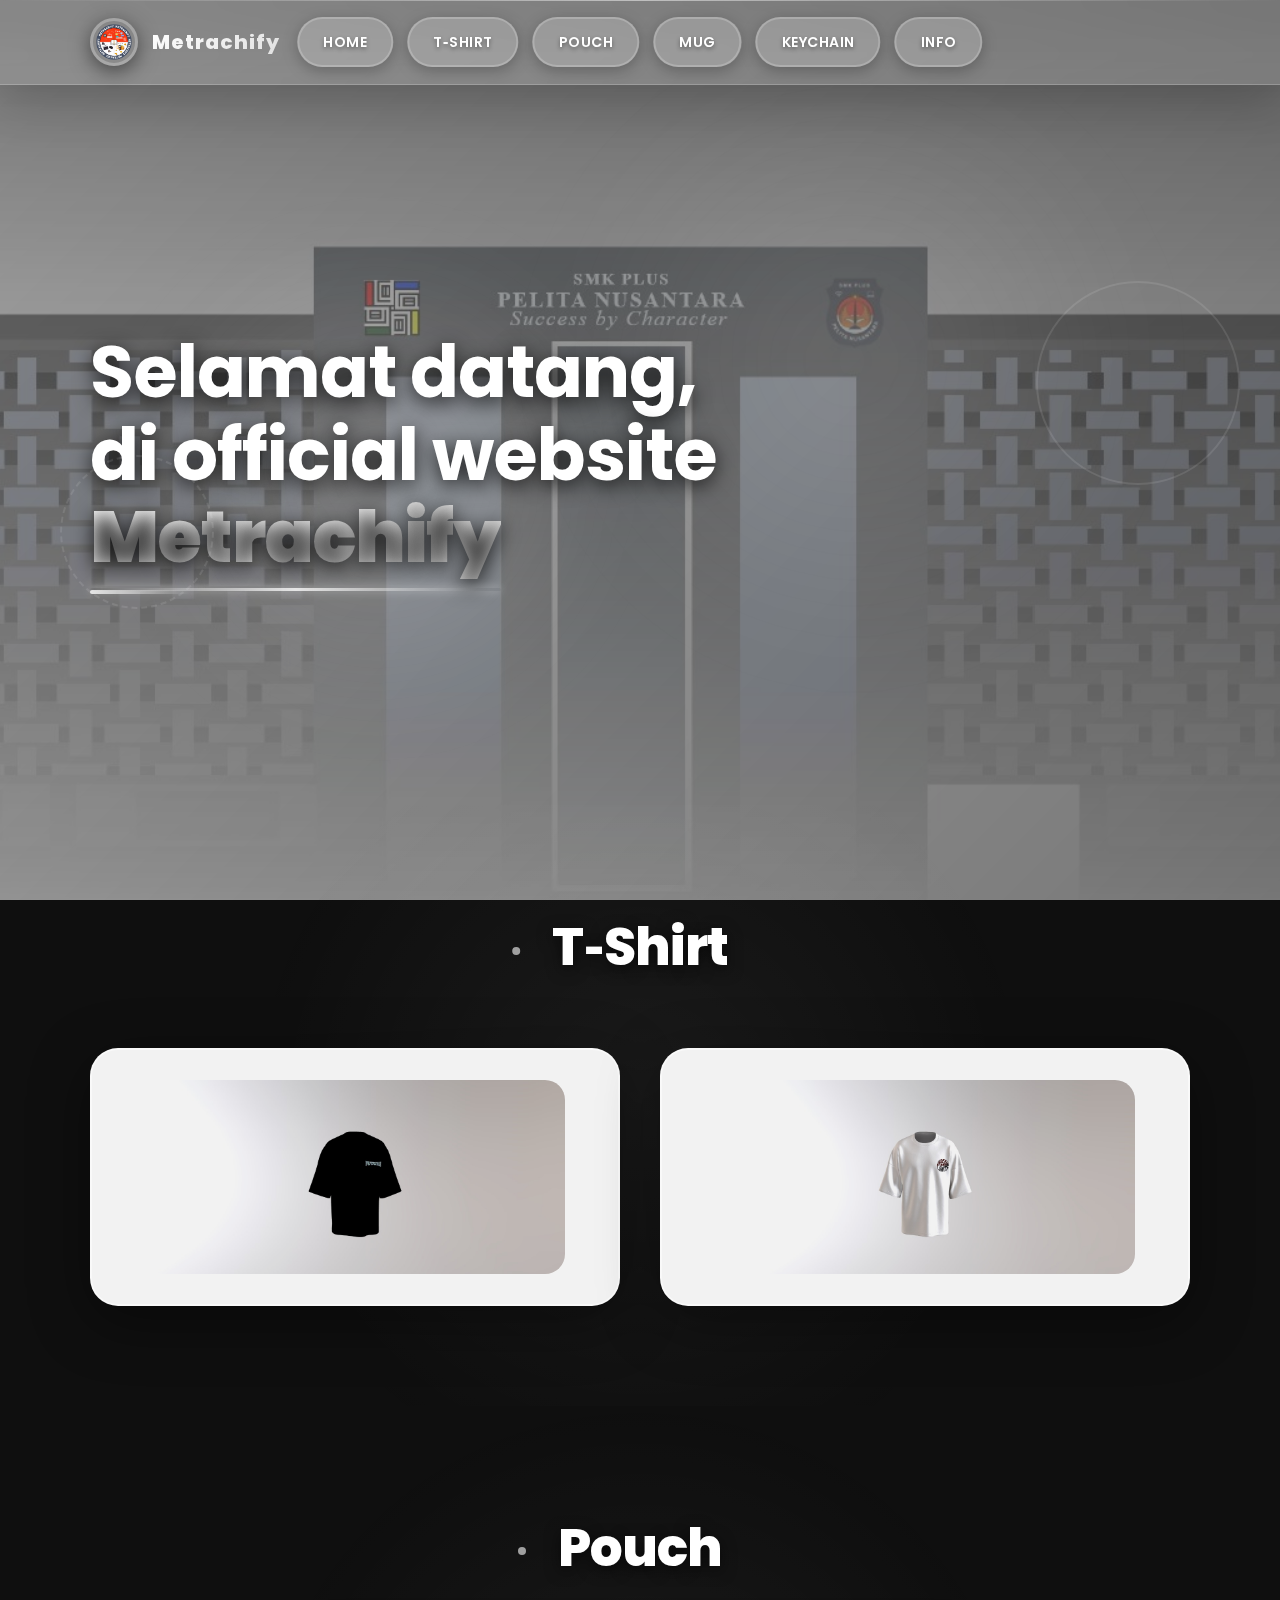
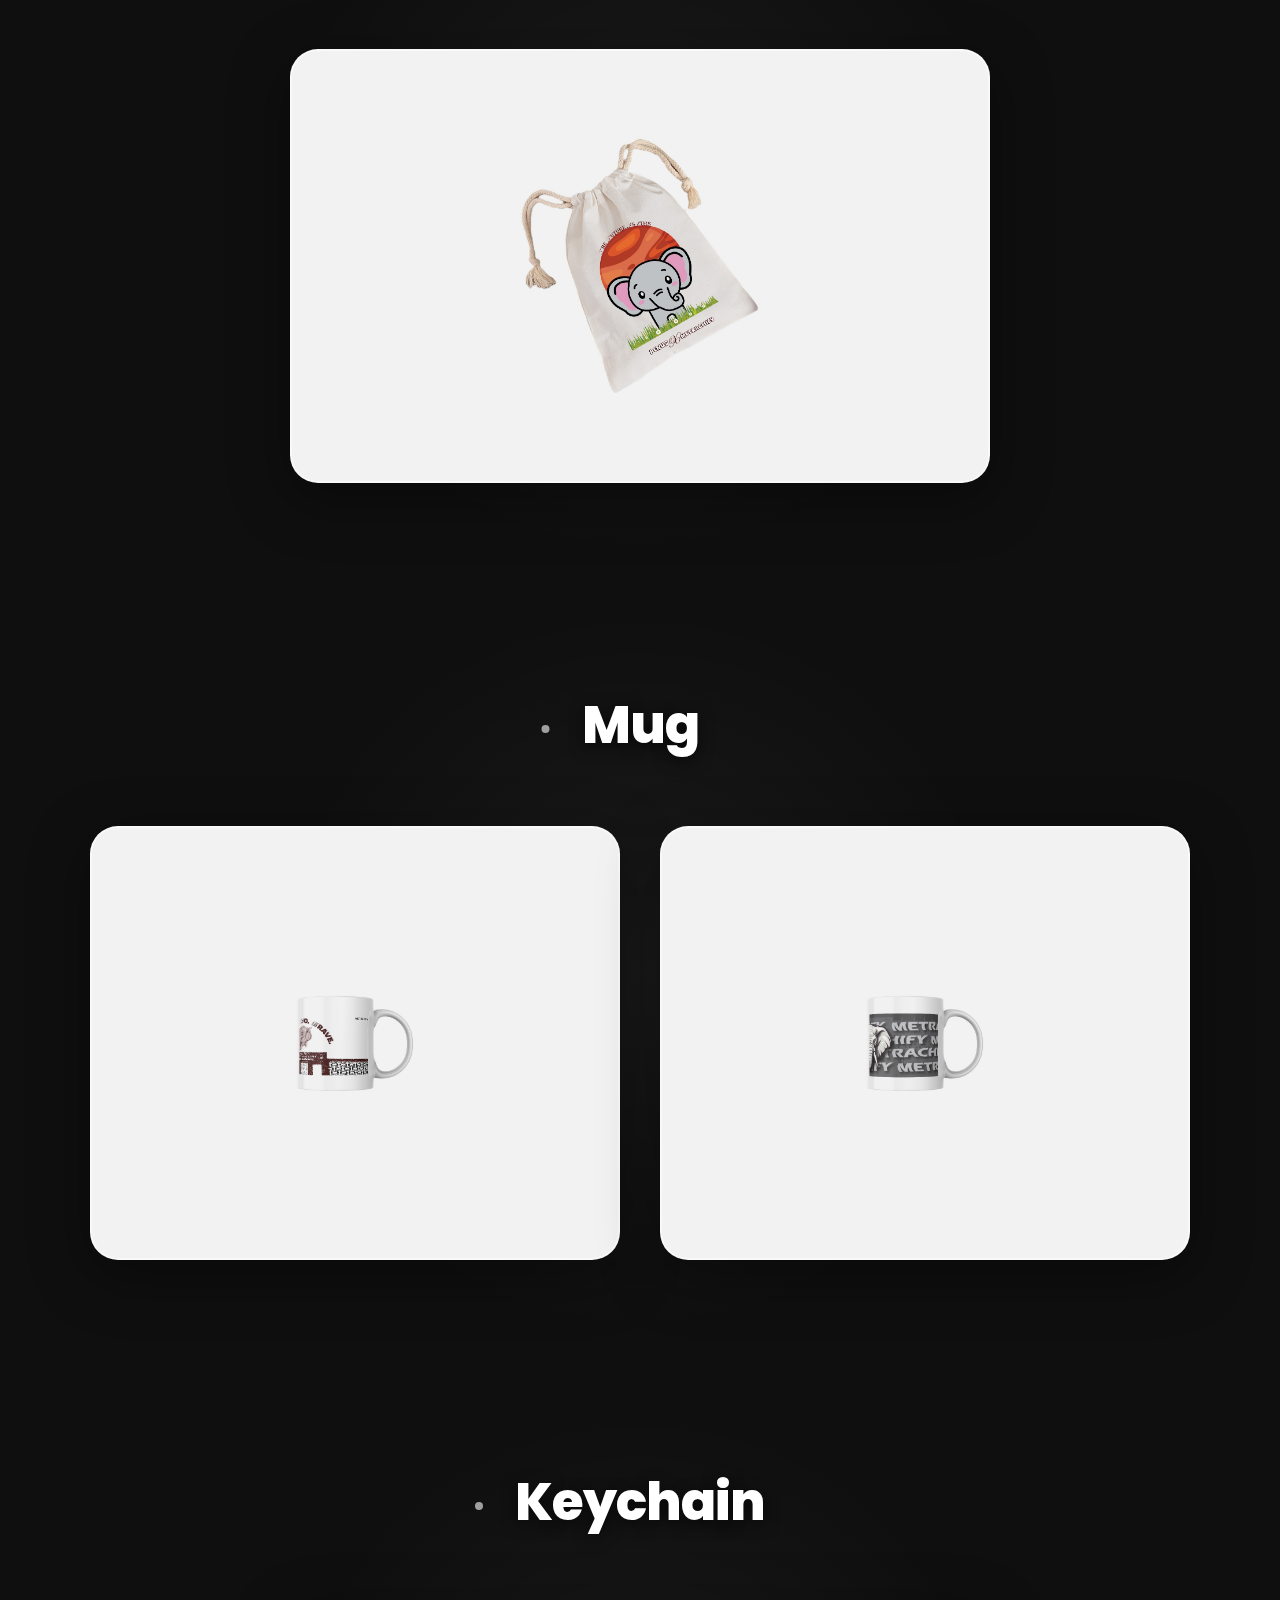
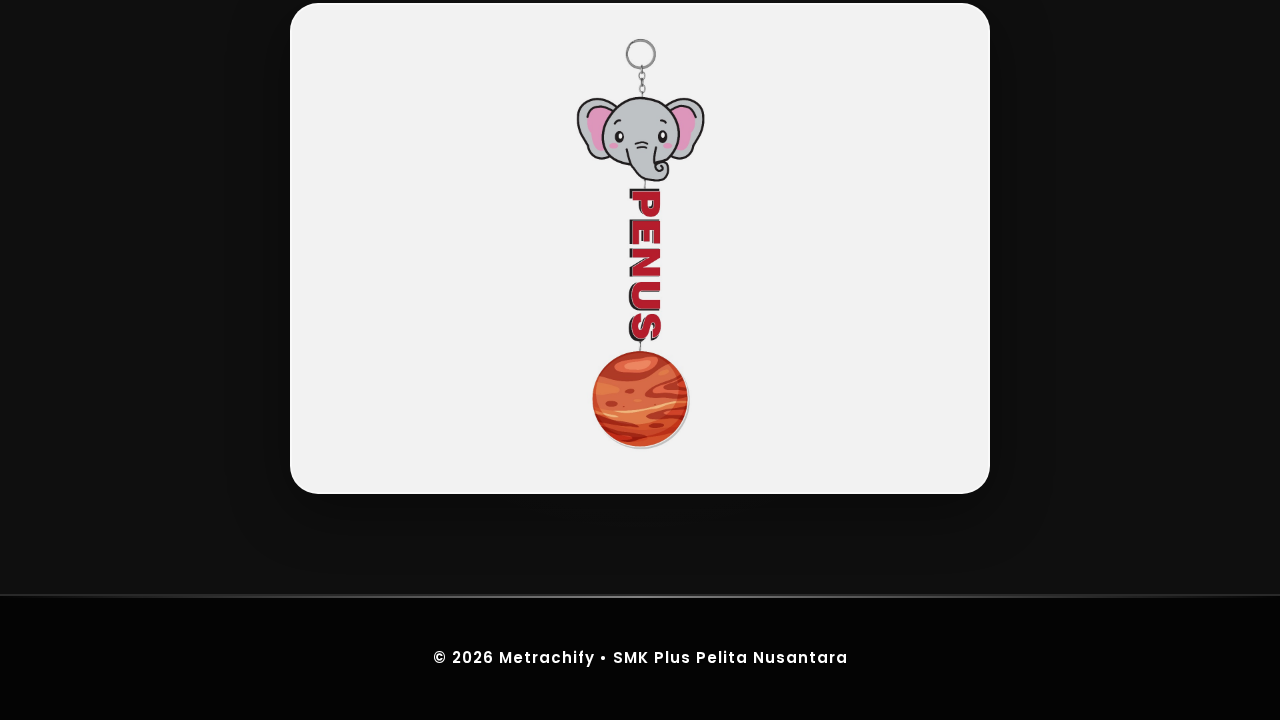
<file: index.html>
<!doctype html>
<html lang="id">
<head>
  <meta charset="utf-8">
  <meta name="viewport" content="width=device-width, initial-scale=1">
  <title>Metrachify — Official</title>
  <link rel="preconnect" href="https://fonts.googleapis.com">
  <link rel="preconnect" href="https://fonts.gstatic.com" crossorigin>
  <link href="https://fonts.googleapis.com/css2?family=Poppins:wght@300;400;500;600;700&display=swap" rel="stylesheet">
  <link rel="stylesheet" href="styles.css">
</head>
<body>
  <header class="site-header">
    <div class="container">
      <div class="brand">
        <img src="gambar/logo penus modif (2)-01.png" alt="Logo Sekolah" class="brand-logo">
        <span class="brand-name">Metrachify</span>
      </div>
      <nav class="nav">
        <a href="#home" class="pill">HOME</a>
        <a href="#tshirt" class="pill">T‑SHIRT</a>
        <a href="#pouch" class="pill">POUCH</a>
        <a href="#mug" class="pill">MUG</a>
        <a href="#keychain" class="pill">KEYCHAIN</a>
        <a href="order.html" class="pill">INFO</a>
      </nav>
      <button class="nav-toggle" aria-label="Buka menu">
        <span></span><span></span><span></span>
      </button>
    </div>
  </header>

  <main>
    <!-- HERO -->
    <section id="home" class="hero">
      <div class="container">
        <h1>Selamat datang,<br>di official website <span>Metrachify</span></h1>
      </div>
    </section>

    <!-- TSHIRT -->
    <section id="tshirt" class="section">
      <div class="container">
        <h2>T‑Shirt</h2>
        <div class="cards two">
          <article class="card">
            <img src="gambar/kaos-item3.jpg" alt="Kaos Depan">
          </article>
          <article class="card">
            <img src="gambar/kaos-putih.jpg" alt="Kaos Belakang">
          </article>
        </div>
      </div>
    </section>

    <!-- POUCH -->
    <section id="pouch" class="section">
      <div class="container">
        <h2>Pouch</h2>
        <div class="cards one">
          <article class="card">
            <img src="gambar/pouch.jpg" alt="Pouch">
          </article>
        </div>
      </div>
    </section>

    <!-- MUG -->
    <section id="mug" class="section">
      <div class="container">
        <h2>Mug</h2>
        <div class="cards two">
          <article class="card">
            <img src="gambar/mug1.jpg" alt="Mug 1">
          </article>
          <article class="card">
            <img src="gambar/mug2.jpg" alt="Mug 2">
          </article>
        </div>
      </div>
    </section>

    <!-- KEYCHAIN -->
    <section id="keychain" class="section">
      <div class="container">
        <h2>Keychain</h2>
        <div class="cards one">
          <article class="card tall">
            <img src="gambar/keychain.jpg" alt="Keychain">
          </article>
        </div>
      </div>
    </section>
  </main>

  <footer class="site-footer">
    <div class="container">
      <p>© <span id="year"></span> Metrachify • SMK Plus Pelita Nusantara</p>
    </div>
  </footer>

  <script src="script.js"></script>
</body>
</html>
</file>
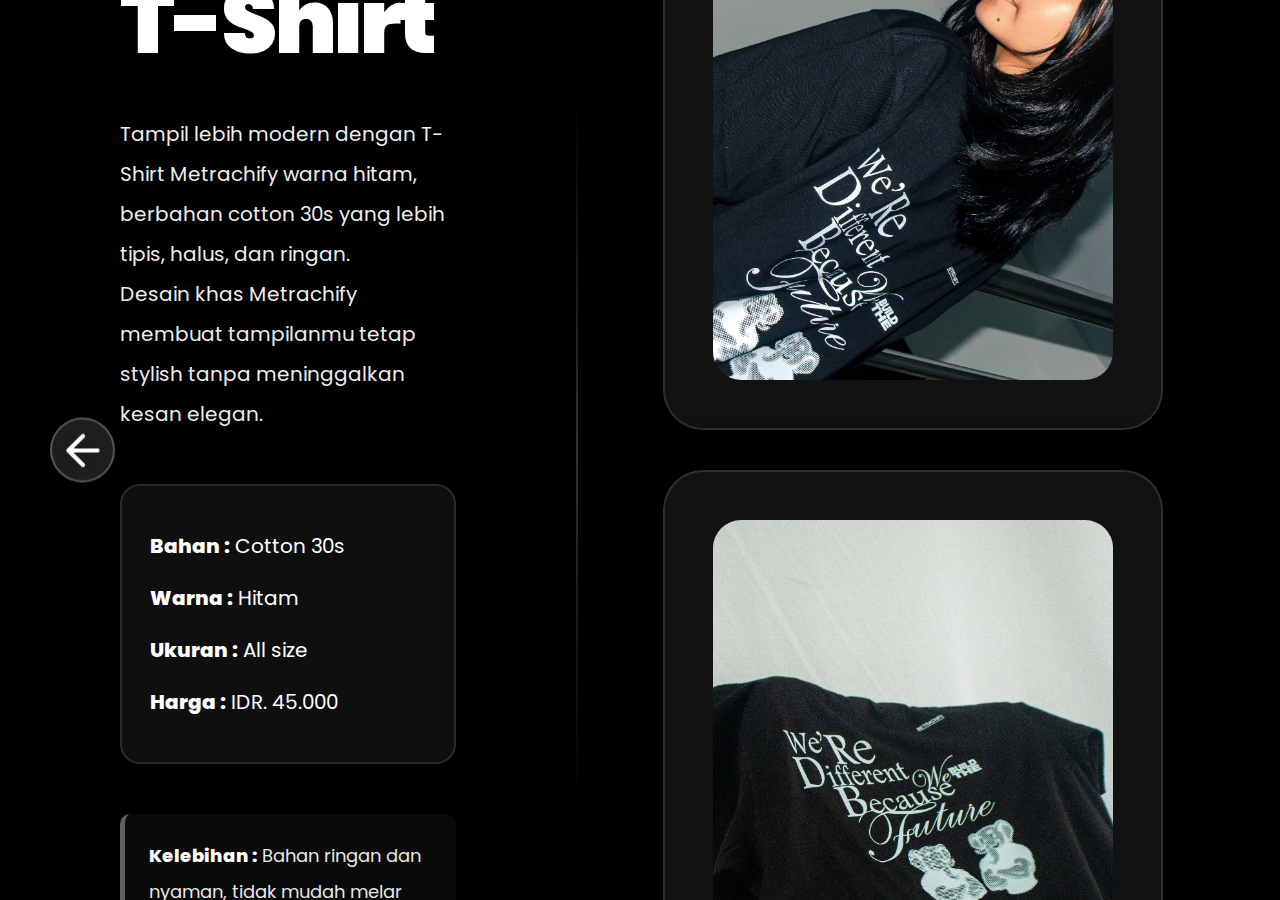
<file: black-tshirt.html>
<!doctype html>
<html lang="id">
<head>
  <meta charset="utf-8">
  <meta name="viewport" content="width=device-width, initial-scale=1">
  <title>Black T-Shirt — Metrachify</title>
  <link rel="preconnect" href="https://fonts.googleapis.com">
  <link rel="preconnect" href="https://fonts.gstatic.com" crossorigin>
  <link href="https://fonts.googleapis.com/css2?family=Poppins:wght@300;400;500;600;700;800&display=swap" rel="stylesheet">
  <link rel="stylesheet" href="styles.css">
</head>
<body class="product-detail-page-v3">
  <!-- Back Arrow Button -->
  <button class="back-arrow-fixed" onclick="window.location.href='order.html'" aria-label="Kembali ke Order">
    <svg width="50" height="50" viewBox="0 0 24 24" fill="none" stroke="white" stroke-width="2" stroke-linecap="round" stroke-linejoin="round">
      <path d="M19 12H5M12 19l-7-7 7-7"/>
    </svg>
  </button>

  <main class="product-detail-main">
    <div class="product-detail-layout">
      <!-- Left Side: Product Info -->
      <div class="product-info-side">
        <div class="product-text-content">
          <h1 class="product-title">Black<br>T-Shirt</h1>
          
          <p class="product-description">
            Tampil lebih modern dengan T-Shirt Metrachify warna hitam, berbahan cotton 30s yang lebih tipis, halus, dan ringan.<br>
            Desain khas Metrachify membuat tampilanmu tetap stylish tanpa meninggalkan kesan elegan.
          </p>
          
          <div class="product-specs-list">
            <p><strong>Bahan :</strong> Cotton 30s</p>
            <p><strong>Warna :</strong> Hitam</p>
            <p><strong>Ukuran :</strong> All size</p>
            <p><strong>Harga :</strong> IDR. 45.000</p>
          </div>
          
          <p class="product-advantage">
            <strong>Kelebihan :</strong> Bahan ringan dan nyaman, tidak mudah melar atau pudar, mudah dipadukan dengan outfit lain.
          </p>
        </div>
      </div>
      
      <!-- Right Side: Product Images Auto Scroll -->
      <div class="product-images-side">
        <div class="product-images-track">
          <div class="product-image-card-portrait">
            <img src="gambar/galeri9.jpg" alt="Black T-Shirt View 1">
          </div>
          <div class="product-image-card-portrait">
            <img src="gambar/galeri10.jpg" alt="Black T-Shirt View 2">
          </div>
          <!-- Duplicate for seamless loop -->
          <div class="product-image-card-portrait">
            <img src="gambar/galeri9.jpg" alt="Black T-Shirt View 1">
          </div>
          <div class="product-image-card-portrait">
            <img src="gambar/galeri10.jpg" alt="Black T-Shirt View 2">
          </div>
        </div>
      </div>
    </div>
  </main>
</body>
</html>
</file>
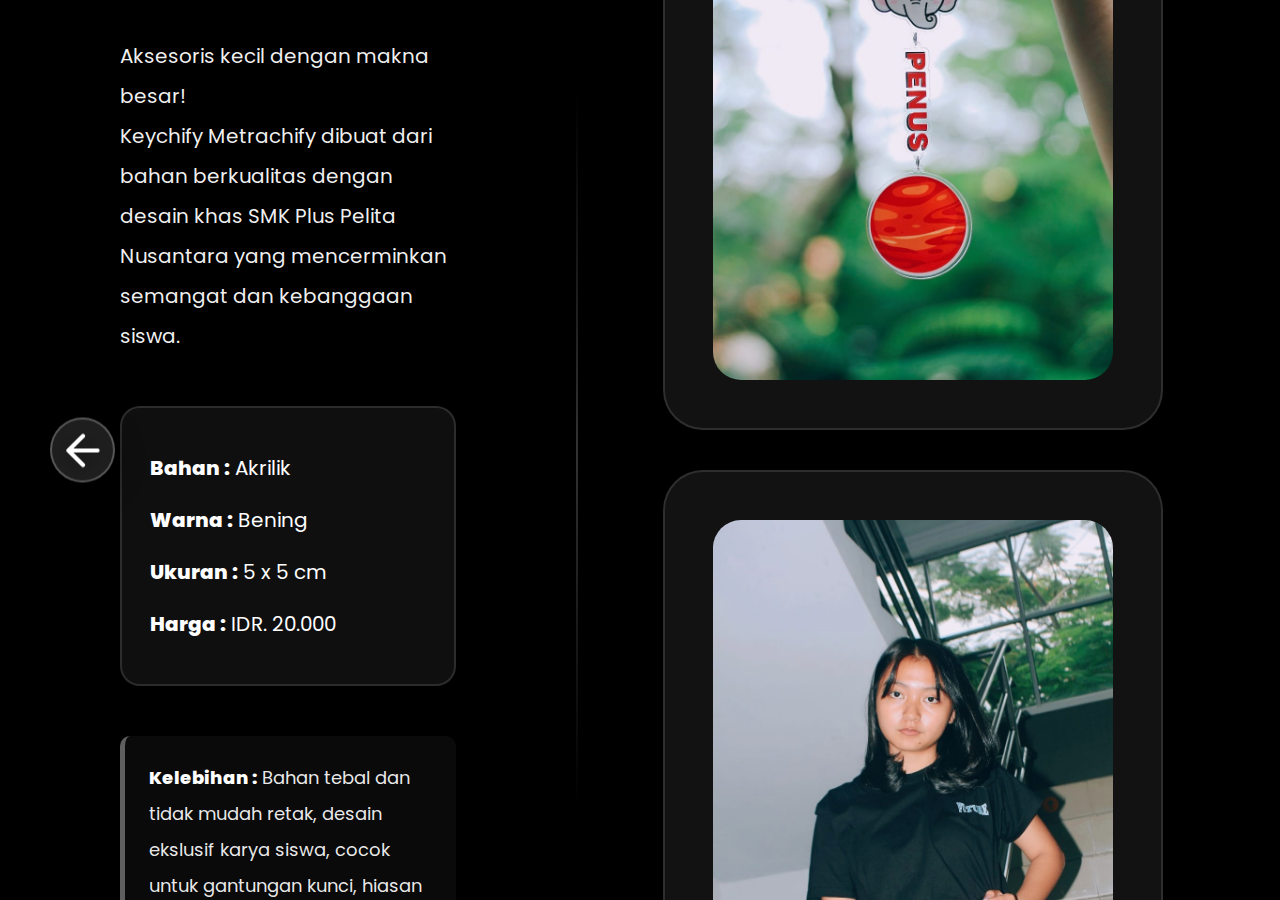
<file: keychify.html>
<!doctype html>
<html lang="id">
<head>
  <meta charset="utf-8">
  <meta name="viewport" content="width=device-width, initial-scale=1">
  <title>White T-Shirt — Metrachify</title>
  <link rel="preconnect" href="https://fonts.googleapis.com">
  <link rel="preconnect" href="https://fonts.gstatic.com" crossorigin>
  <link href="https://fonts.googleapis.com/css2?family=Poppins:wght@300;400;500;600;700;800&display=swap" rel="stylesheet">
  <link rel="stylesheet" href="styles.css">
</head>
<body class="product-detail-page-v3">
  <!-- Back Arrow Button -->
  <button class="back-arrow-fixed" onclick="window.location.href='order.html'" aria-label="Kembali ke Order">
    <svg width="50" height="50" viewBox="0 0 24 24" fill="none" stroke="white" stroke-width="2" stroke-linecap="round" stroke-linejoin="round">
      <path d="M19 12H5M12 19l-7-7 7-7"/>
    </svg>
  </button>

  <main class="product-detail-main">
    <div class="product-detail-layout">
      <!-- Left Side: Product Info -->
      <div class="product-info-side">
        <div class="product-text-content">
          <h1 class="product-title">Keychify</h1>
          
          <p class="product-description">
            Aksesoris kecil dengan makna besar!<br>
            Keychify Metrachify dibuat dari bahan berkualitas dengan desain khas SMK Plus Pelita Nusantara yang mencerminkan semangat dan kebanggaan siswa.
          </p>
          
          <div class="product-specs-list">
            <p><strong>Bahan :</strong> Akrilik</p>
            <p><strong>Warna :</strong> Bening</p>
            <p><strong>Ukuran :</strong> 5 x 5 cm</p>
            <p><strong>Harga :</strong> IDR. 20.000</p>
          </div>
          
          <p class="product-advantage">
            <strong>Kelebihan :</strong> Bahan tebal dan tidak mudah retak, desain ekslusif karya siswa, cocok untuk gantungan kunci, hiasan tas, atau hadiah kenang-kenangan sekolah.
          </p>
        </div>
      </div>
      
      <!-- Right Side: Product Images Auto Scroll -->
      <div class="product-images-side">
        <div class="product-images-track">
          <div class="product-image-card-portrait">
            <img src="gambar/galeri1.jpg" alt="Black T-Shirt View 1">
          </div>
          <div class="product-image-card-portrait">
            <img src="gambar/galeri2.jpg" alt="Black T-Shirt View 2">
          </div>
          <!-- Duplicate for seamless loop -->
          <div class="product-image-card-portrait">
            <img src="gambar/galeri1.jpg" alt="Black T-Shirt View 1">
          </div>
          <div class="product-image-card-portrait">
            <img src="gambar/galeri2.jpg" alt="Black T-Shirt View 2">
          </div>
        </div>
      </div>
    </div>
  </main>
</body>
</html>
</file>
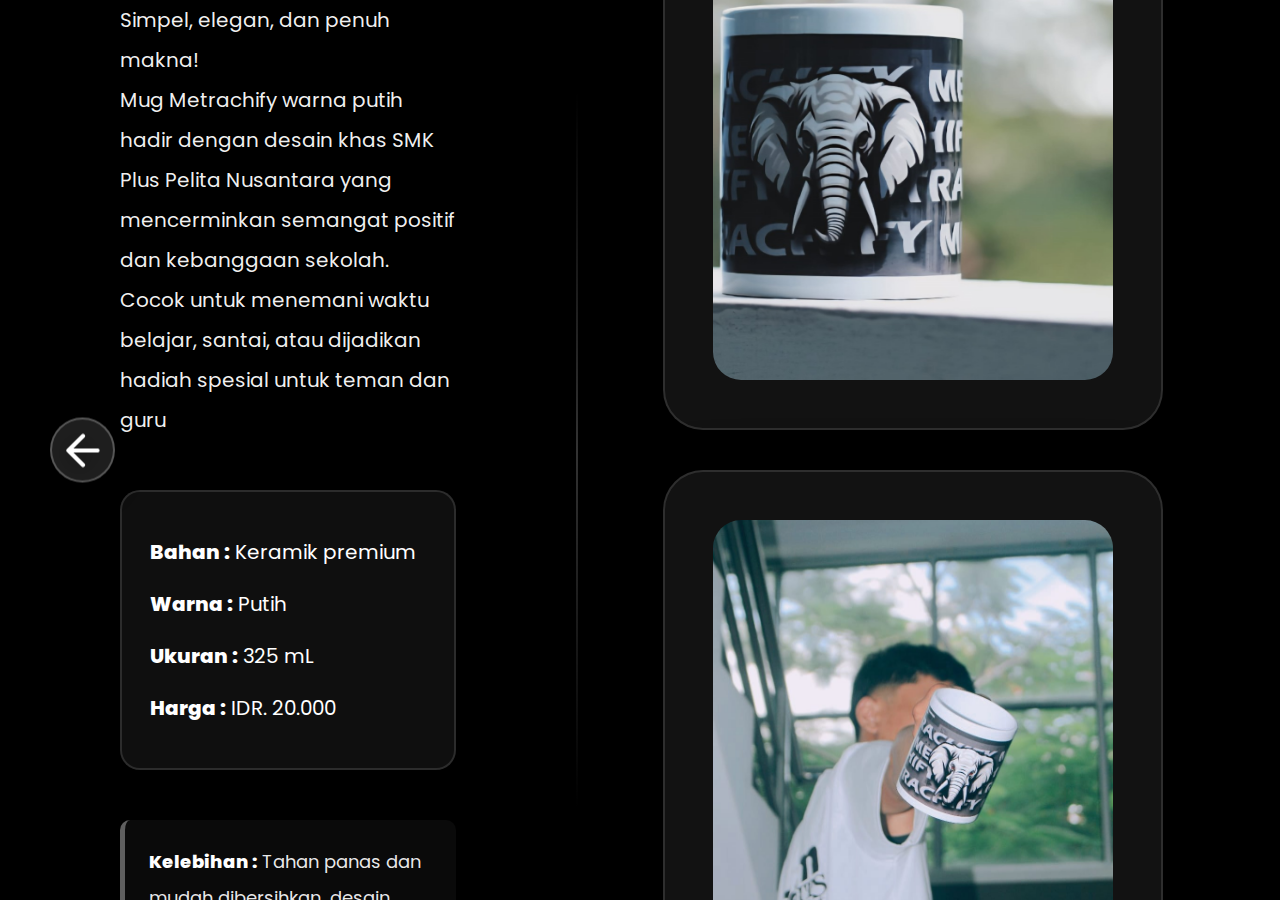
<file: mugchi-one.html>
<!doctype html>
<html lang="id">
<head>
  <meta charset="utf-8">
  <meta name="viewport" content="width=device-width, initial-scale=1">
  <title>White T-Shirt — Metrachify</title>
  <link rel="preconnect" href="https://fonts.googleapis.com">
  <link rel="preconnect" href="https://fonts.gstatic.com" crossorigin>
  <link href="https://fonts.googleapis.com/css2?family=Poppins:wght@300;400;500;600;700;800&display=swap" rel="stylesheet">
  <link rel="stylesheet" href="styles.css">
</head>
<body class="product-detail-page-v3">
  <!-- Back Arrow Button -->
  <button class="back-arrow-fixed" onclick="window.location.href='order.html'" aria-label="Kembali ke Order">
    <svg width="50" height="50" viewBox="0 0 24 24" fill="none" stroke="white" stroke-width="2" stroke-linecap="round" stroke-linejoin="round">
      <path d="M19 12H5M12 19l-7-7 7-7"/>
    </svg>
  </button>

  <main class="product-detail-main">
    <div class="product-detail-layout">
      <!-- Left Side: Product Info -->
      <div class="product-info-side">
        <div class="product-text-content">
          <h1 class="product-title">Mugchi<br>One</h1>
          
          <p class="product-description">
            Simpel, elegan, dan penuh makna!<br>
            Mug Metrachify warna putih hadir dengan desain khas SMK Plus Pelita Nusantara yang mencerminkan semangat positif dan kebanggaan sekolah.<br>
            Cocok untuk menemani waktu belajar, santai, atau dijadikan hadiah spesial untuk teman dan guru
          </p>
          
          <div class="product-specs-list">
            <p><strong>Bahan :</strong> Keramik premium</p>
            <p><strong>Warna :</strong> Putih</p>
            <p><strong>Ukuran :</strong> 325 mL</p>
            <p><strong>Harga :</strong> IDR. 20.000</p>
          </div>
          
          <p class="product-advantage">
            <strong>Kelebihan :</strong> Tahan panas dan mudah dibersihkan, desain elegan dan timeless, aman digunakan untuk minuman panas maupun dingin, cocok untuk souvenir atau koleksi pribadi
          </p>
        </div>
      </div>
      
      <!-- Right Side: Product Images Auto Scroll -->
      <div class="product-images-side">
        <div class="product-images-track">
          <div class="product-image-card-portrait">
            <img src="gambar/galeri3.jpg" alt="Black T-Shirt View 1">
          </div>
          <div class="product-image-card-portrait">
            <img src="gambar/galeri6.jpg" alt="Black T-Shirt View 2">
          </div>
          <!-- Duplicate for seamless loop -->
          <div class="product-image-card-portrait">
            <img src="gambar/galeri3.jpg" alt="Black T-Shirt View 1">
          </div>
          <div class="product-image-card-portrait">
            <img src="gambar/galeri6.jpg" alt="Black T-Shirt View 2">
          </div>
        </div>
      </div>
    </div>
  </main>
</body>
</html>
</file>
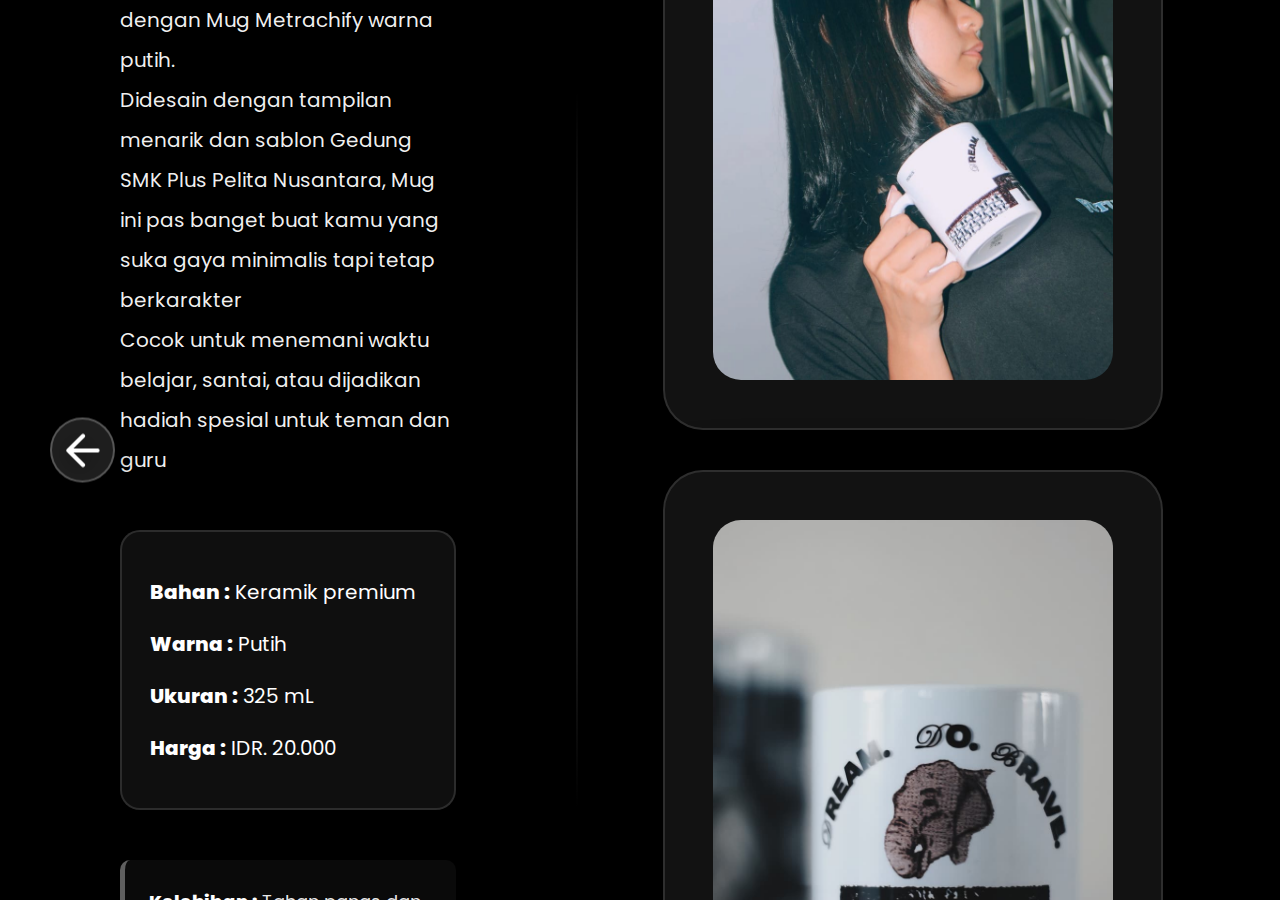
<file: mugchi-two.html>
<!doctype html>
<html lang="id">
<head>
  <meta charset="utf-8">
  <meta name="viewport" content="width=device-width, initial-scale=1">
  <title>White T-Shirt — Metrachify</title>
  <link rel="preconnect" href="https://fonts.googleapis.com">
  <link rel="preconnect" href="https://fonts.gstatic.com" crossorigin>
  <link href="https://fonts.googleapis.com/css2?family=Poppins:wght@300;400;500;600;700;800&display=swap" rel="stylesheet">
  <link rel="stylesheet" href="styles.css">
</head>
<body class="product-detail-page-v3">
  <!-- Back Arrow Button -->
  <button class="back-arrow-fixed" onclick="window.location.href='order.html'" aria-label="Kembali ke Order">
    <svg width="50" height="50" viewBox="0 0 24 24" fill="none" stroke="white" stroke-width="2" stroke-linecap="round" stroke-linejoin="round">
      <path d="M19 12H5M12 19l-7-7 7-7"/>
    </svg>
  </button>

  <main class="product-detail-main">
    <div class="product-detail-layout">
      <!-- Left Side: Product Info -->
      <div class="product-info-side">
        <div class="product-text-content">
          <h1 class="product-title">Mugchi<br>Two</h1>
          
          <p class="product-description">
            Tampil lebih keren dan modern dengan Mug Metrachify warna putih.<br>
            Didesain dengan tampilan menarik dan sablon Gedung SMK Plus Pelita Nusantara, Mug ini pas banget buat kamu yang suka gaya minimalis tapi tetap berkarakter<br>
            Cocok untuk menemani waktu belajar, santai, atau dijadikan hadiah spesial untuk teman dan guru
          </p>
          
          <div class="product-specs-list">
            <p><strong>Bahan :</strong> Keramik premium</p>
            <p><strong>Warna :</strong> Putih</p>
            <p><strong>Ukuran :</strong> 325 mL</p>
            <p><strong>Harga :</strong> IDR. 20.000</p>
          </div>
          
          <p class="product-advantage">
            <strong>Kelebihan :</strong> Tahan panas dan mudah dibersihkan, desain elegan dan timeless, aman digunakan untuk minuman panas maupun dingin, cocok untuk souvenir atau koleksi pribadi
          </p>
        </div>
      </div>
      
      <!-- Right Side: Product Images Auto Scroll -->
      <div class="product-images-side">
        <div class="product-images-track">
          <div class="product-image-card-portrait">
            <img src="gambar/galeri4.jpg" alt="Black T-Shirt View 1">
          </div>
          <div class="product-image-card-portrait">
            <img src="gambar/galeri5.jpg" alt="Black T-Shirt View 2">
          </div>
          <!-- Duplicate for seamless loop -->
          <div class="product-image-card-portrait">
            <img src="gambar/galeri4.jpg" alt="Black T-Shirt View 1">
          </div>
          <div class="product-image-card-portrait">
            <img src="gambar/galeri5.jpg" alt="Black T-Shirt View 2">
          </div>
        </div>
      </div>
    </div>
  </main>
</body>
</html>
</file>
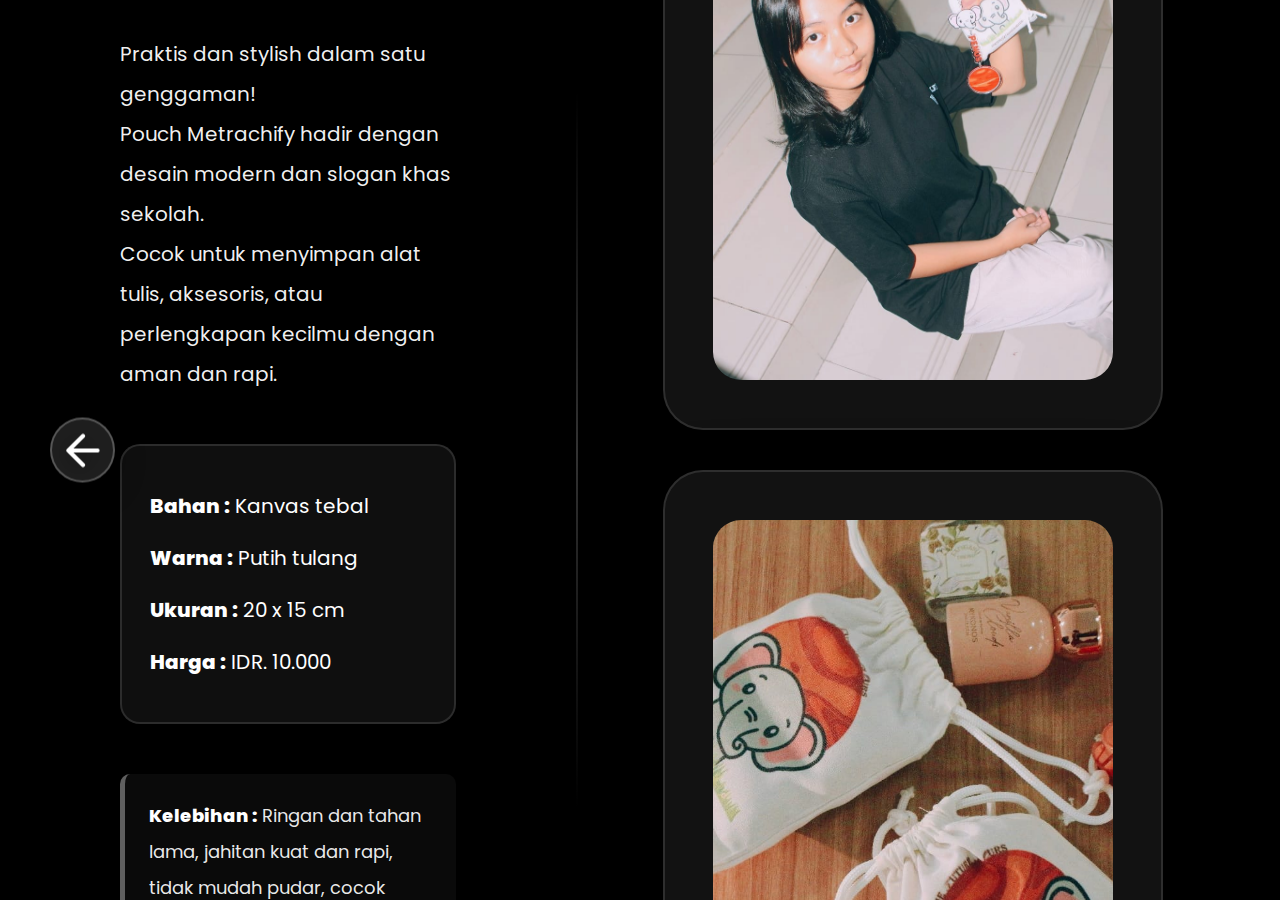
<file: pouchify.html>
<!doctype html>
<html lang="id">
<head>
  <meta charset="utf-8">
  <meta name="viewport" content="width=device-width, initial-scale=1">
  <title>White T-Shirt — Metrachify</title>
  <link rel="preconnect" href="https://fonts.googleapis.com">
  <link rel="preconnect" href="https://fonts.gstatic.com" crossorigin>
  <link href="https://fonts.googleapis.com/css2?family=Poppins:wght@300;400;500;600;700;800&display=swap" rel="stylesheet">
  <link rel="stylesheet" href="styles.css">
</head>
<body class="product-detail-page-v3">
  <!-- Back Arrow Button -->
  <button class="back-arrow-fixed" onclick="window.location.href='order.html'" aria-label="Kembali ke Order">
    <svg width="50" height="50" viewBox="0 0 24 24" fill="none" stroke="white" stroke-width="2" stroke-linecap="round" stroke-linejoin="round">
      <path d="M19 12H5M12 19l-7-7 7-7"/>
    </svg>
  </button>

  <main class="product-detail-main">
    <div class="product-detail-layout">
      <!-- Left Side: Product Info -->
      <div class="product-info-side">
        <div class="product-text-content">
          <h1 class="product-title">Pouchify</h1>
          
          <p class="product-description">
            Praktis dan stylish dalam satu genggaman!<br>
            Pouch Metrachify hadir dengan desain modern dan slogan khas sekolah.<br>
            Cocok untuk menyimpan alat tulis, aksesoris, atau perlengkapan kecilmu dengan aman dan rapi.
          </p>
          
          <div class="product-specs-list">
            <p><strong>Bahan :</strong> Kanvas tebal</p>
            <p><strong>Warna :</strong> Putih tulang</p>
            <p><strong>Ukuran :</strong> 20 x 15 cm</p>
            <p><strong>Harga :</strong> IDR. 10.000</p>
          </div>
          
          <p class="product-advantage">
            <strong>Kelebihan :</strong> Ringan dan tahan lama, jahitan kuat dan rapi, tidak mudah pudar, cocok untuk sekolah, travelling, atau hadiah.
          </p>
        </div>
      </div>
      
      <!-- Right Side: Product Images Auto Scroll -->
      <div class="product-images-side">
        <div class="product-images-track">
          <div class="product-image-card-portrait">
            <img src="gambar/galeri7.jpg" alt="Black T-Shirt View 1">
          </div>
          <div class="product-image-card-portrait">
            <img src="gambar/galeri8.jpg" alt="Black T-Shirt View 2">
          </div>
          <!-- Duplicate for seamless loop -->
          <div class="product-image-card-portrait">
            <img src="gambar/galeri7.jpg" alt="Black T-Shirt View 1">
          </div>
          <div class="product-image-card-portrait">
            <img src="gambar/galeri8.jpg" alt="Black T-Shirt View 2">
          </div>
        </div>
      </div>
    </div>
  </main>
</body>
</html>
</file>
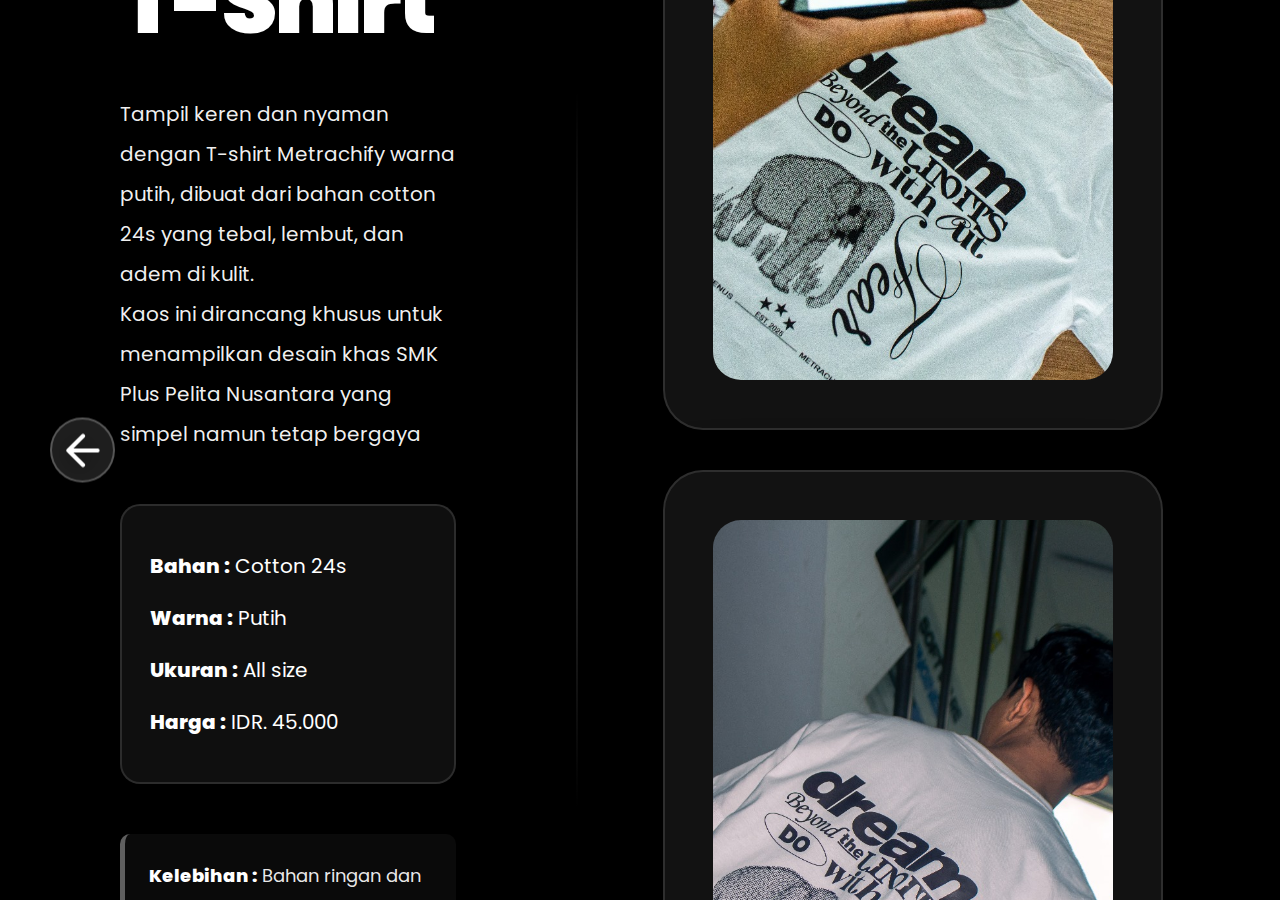
<file: white-tshirt.html>
<!doctype html>
<html lang="id">
<head>
  <meta charset="utf-8">
  <meta name="viewport" content="width=device-width, initial-scale=1">
  <title>White T-Shirt — Metrachify</title>
  <link rel="preconnect" href="https://fonts.googleapis.com">
  <link rel="preconnect" href="https://fonts.gstatic.com" crossorigin>
  <link href="https://fonts.googleapis.com/css2?family=Poppins:wght@300;400;500;600;700;800&display=swap" rel="stylesheet">
  <link rel="stylesheet" href="styles.css">
</head>
<body class="product-detail-page-v3">
  <!-- Back Arrow Button -->
  <button class="back-arrow-fixed" onclick="window.location.href='order.html'" aria-label="Kembali ke Order">
    <svg width="50" height="50" viewBox="0 0 24 24" fill="none" stroke="white" stroke-width="2" stroke-linecap="round" stroke-linejoin="round">
      <path d="M19 12H5M12 19l-7-7 7-7"/>
    </svg>
  </button>

  <main class="product-detail-main">
    <div class="product-detail-layout">
      <!-- Left Side: Product Info -->
      <div class="product-info-side">
        <div class="product-text-content">
          <h1 class="product-title">White<br>T-Shirt</h1>
          
          <p class="product-description">
            Tampil keren dan nyaman dengan T-shirt Metrachify warna putih, dibuat dari bahan cotton 24s yang tebal, lembut, dan adem di kulit.<br>
            Kaos ini dirancang khusus untuk menampilkan desain khas SMK Plus Pelita Nusantara yang simpel namun tetap bergaya
          </p>
          
          <div class="product-specs-list">
            <p><strong>Bahan :</strong> Cotton 24s</p>
            <p><strong>Warna :</strong> Putih</p>
            <p><strong>Ukuran :</strong> All size</p>
            <p><strong>Harga :</strong> IDR. 45.000</p>
          </div>
          
          <p class="product-advantage">
            <strong>Kelebihan :</strong> Bahan ringan dan nyaman, tidak mudah melar atau pudar, mudah dipadukan dengan outfit lain.
          </p>
        </div>
      </div>
      
      <!-- Right Side: Product Images Auto Scroll -->
      <div class="product-images-side">
        <div class="product-images-track">
          <div class="product-image-card-portrait">
            <img src="gambar/galeri11.jpg" alt="Black T-Shirt View 1">
          </div>
          <div class="product-image-card-portrait">
            <img src="gambar/galeri12.jpg" alt="Black T-Shirt View 2">
          </div>
          <!-- Duplicate for seamless loop -->
          <div class="product-image-card-portrait">
            <img src="gambar/galeri11.jpg" alt="Black T-Shirt View 1">
          </div>
          <div class="product-image-card-portrait">
            <img src="gambar/galeri12.jpg" alt="Black T-Shirt View 2">
          </div>
        </div>
      </div>
    </div>
  </main>
</body>
</html>
</file>
<file: styles.css>
/* ===== PART 1: BASE, VARIABLES & ANIMATIONS ===== */

/* ===== Modern Variables ===== */
:root{
  --bg:#0f0f0f;
  --text:#0e0e0e;
  --muted:#6b7280;
  --pill:rgba(255,255,255,.3);
  --white:#fff;
  --glass:rgba(255,255,255,.85);
  --shadow:0 20px 40px rgba(0,0,0,.15);
  
  /* Modern Gradients */
  --gradient-primary: linear-gradient(135deg, rgba(255,255,255,0.15) 0%, rgba(255,255,255,0.05) 100%);
  --gradient-shine: linear-gradient(90deg, transparent, rgba(255,255,255,0.4), transparent);
  --gradient-glow: radial-gradient(circle at center, rgba(255,255,255,0.15) 0%, transparent 70%);
  
  /* Modern Transitions */
  --transition-smooth: all 0.5s cubic-bezier(0.4, 0, 0.2, 1);
  --transition-bounce: all 0.6s cubic-bezier(0.68, -0.55, 0.265, 1.55);
  --transition-fast: all 0.3s ease;
  
  /* Shadows */
  --shadow-soft: 0 10px 40px rgba(0,0,0,.2);
  --shadow-medium: 0 15px 50px rgba(0,0,0,.3);
  --shadow-hard: 0 25px 70px rgba(0,0,0,.4);
  --shadow-glow: 0 0 30px rgba(255,255,255,.1);
}

/* ===== Base Reset ===== */
*{
  box-sizing:border-box;
  margin: 0;
  padding: 0;
}

html{
  scroll-behavior: smooth;
  overflow-x: hidden;
}

body{
  margin:0;
  padding:0;
  font-family:Poppins,system-ui,-apple-system,Segoe UI,Roboto,Helvetica,Arial,sans-serif;
  color:var(--text);
  background:#0f0f0f;
  line-height:1.6;
  position:relative;
  overflow-x: hidden;
}

/* ===== MODERN KEYFRAME ANIMATIONS ===== */

/* Fade & Slide Animations */
@keyframes fadeInUp {
  from {
    opacity: 0;
    transform: translateY(40px);
  }
  to {
    opacity: 1;
    transform: translateY(0);
  }
}

@keyframes fadeInDown {
  from {
    opacity: 0;
    transform: translateY(-40px);
  }
  to {
    opacity: 1;
    transform: translateY(0);
  }
}

@keyframes fadeInLeft {
  from {
    opacity: 0;
    transform: translateX(-50px);
  }
  to {
    opacity: 1;
    transform: translateX(0);
  }
}

@keyframes fadeInRight {
  from {
    opacity: 0;
    transform: translateX(50px);
  }
  to {
    opacity: 1;
    transform: translateX(0);
  }
}

@keyframes fadeIn {
  from { opacity: 0; }
  to { opacity: 1; }
}

/* Scale Animations */
@keyframes scaleIn {
  from {
    opacity: 0;
    transform: scale(0.8);
  }
  to {
    opacity: 1;
    transform: scale(1);
  }
}

@keyframes scaleInBounce {
  0% {
    opacity: 0;
    transform: scale(0.3);
  }
  50% {
    transform: scale(1.05);
  }
  70% {
    transform: scale(0.95);
  }
  100% {
    opacity: 1;
    transform: scale(1);
  }
}

/* Rotation Animations */
@keyframes rotate360 {
  from { transform: rotate(0deg); }
  to { transform: rotate(360deg); }
}

@keyframes rotateInfinite {
  from { transform: rotate(0deg); }
  to { transform: rotate(360deg); }
}

/* Pulse & Glow Animations */
@keyframes pulse {
  0%, 100% { 
    opacity: 0.6; 
    transform: scale(1); 
  }
  50% { 
    opacity: 1; 
    transform: scale(1.05); 
  }
}

@keyframes pulseGlow {
  0%, 100% { 
    box-shadow: 0 0 20px rgba(255,255,255,0.2);
  }
  50% { 
    box-shadow: 0 0 40px rgba(255,255,255,0.4);
  }
}

@keyframes glowPulse {
  0%, 100% { 
    filter: drop-shadow(0 0 10px rgba(255,255,255,0.3));
  }
  50% { 
    filter: drop-shadow(0 0 25px rgba(255,255,255,0.6));
  }
}

/* Shimmer & Shine Animations */
@keyframes shimmer {
  0% {
    background-position: -1000px 0;
  }
  100% {
    background-position: 1000px 0;
  }
}

@keyframes shine {
  0% {
    left: -100%;
  }
  100% {
    left: 200%;
  }
}

@keyframes shineOverlay {
  0% {
    transform: translateX(-100%) skewX(-15deg);
  }
  100% {
    transform: translateX(200%) skewX(-15deg);
  }
}

/* Wave & Float Animations */
@keyframes wave {
  0%, 100% {
    transform: translateY(0) rotate(0deg);
  }
  25% {
    transform: translateY(-10px) rotate(5deg);
  }
  75% {
    transform: translateY(-5px) rotate(-5deg);
  }
}

@keyframes float {
  0%, 100% {
    transform: translateY(0px);
  }
  50% {
    transform: translateY(-20px);
  }
}

@keyframes floatSlow {
  0%, 100% {
    transform: translateY(0px) translateX(0px);
  }
  33% {
    transform: translateY(-15px) translateX(10px);
  }
  66% {
    transform: translateY(-10px) translateX(-10px);
  }
}

/* Bounce Animations */
@keyframes bounce {
  0%, 100% {
    transform: translateY(0);
  }
  50% {
    transform: translateY(-15px);
  }
}

@keyframes bounceIn {
  0% {
    opacity: 0;
    transform: scale(0.3);
  }
  50% {
    opacity: 1;
    transform: scale(1.08);
  }
  70% {
    transform: scale(0.95);
  }
  100% {
    transform: scale(1);
  }
}

/* Slide & Scroll Animations */
@keyframes slideInUp {
  from {
    transform: translateY(100%);
    opacity: 0;
  }
  to {
    transform: translateY(0);
    opacity: 1;
  }
}

@keyframes slideRight {
  from {
    transform: translateX(-100%);
  }
  to {
    transform: translateX(0);
  }
}

@keyframes scroll {
  0% {
    transform: translateX(0);
  }
  100% {
    transform: translateX(-50%);
  }
}

@keyframes scrollVertical {
  0% {
    transform: translateY(0);
  }
  100% {
    transform: translateY(-50%);
  }
}

/* Zoom & Blur Animations */
@keyframes zoomIn {
  from {
    opacity: 0;
    transform: scale(0);
  }
  to {
    opacity: 1;
    transform: scale(1);
  }
}

@keyframes subtleZoom {
  0%, 100% { 
    transform: scale(1); 
  }
  50% { 
    transform: scale(1.03); 
  }
}

@keyframes backgroundZoom {
  0% { 
    transform: scale(1); 
  }
  100% { 
    transform: scale(1.1); 
  }
}

/* Gradient Animations */
@keyframes gradientShift {
  0% {
    background-position: 0% 50%;
  }
  50% {
    background-position: 100% 50%;
  }
  100% {
    background-position: 0% 50%;
  }
}

@keyframes gradientRotate {
  0% {
    filter: hue-rotate(0deg);
  }
  100% {
    filter: hue-rotate(360deg);
  }
}

/* Ripple Effect Animation */
@keyframes ripple {
  0% {
    transform: scale(0);
    opacity: 1;
  }
  100% {
    transform: scale(4);
    opacity: 0;
  }
}

/* Text Animations */
@keyframes textGlow {
  0%, 100% {
    text-shadow: 0 0 10px rgba(255,255,255,0.5);
  }
  50% {
    text-shadow: 0 0 30px rgba(255,255,255,0.8);
  }
}

@keyframes typewriter {
  from {
    width: 0;
  }
  to {
    width: 100%;
  }
}

/* Particle & Background Animations */
@keyframes particleFloat {
  0%, 100% {
    transform: translate(0, 0) rotate(0deg);
    opacity: 0;
  }
  10% {
    opacity: 1;
  }
  90% {
    opacity: 1;
  }
  100% {
    transform: translate(100px, -800px) rotate(360deg);
    opacity: 0;
  }
}

@keyframes aurora {
  0%, 100% {
    opacity: 0.5;
    transform: translateX(0%) translateY(0%);
  }
  50% {
    opacity: 0.8;
    transform: translateX(10%) translateY(-10%);
  }
}

/* ===== MODERN BACKGROUND EFFECTS ===== */

/* Enhanced Background with Multiple Layers */
body::before {
  content: '';
  position: fixed;
  top: 0;
  left: 0;
  width: 100%;
  height: 100%;
  background-image: url('gambar/background.jpg');
  background-size: cover;
  background-position: center;
  background-attachment: fixed;
  z-index: -2;
  opacity: 0.95;
  animation: backgroundZoom 30s ease-in-out infinite alternate;
}

/* Gradient Overlay with Animation */
body::after {
  content: '';
  position: fixed;
  top: 0;
  left: 0;
  width: 100%;
  height: 100%;
  background: linear-gradient(
    135deg,
    rgba(0,0,0,0.3) 0%,
    rgba(0,0,0,0.5) 50%,
    rgba(0,0,0,0.3) 100%
  );
  background-size: 200% 200%;
  animation: gradientShift 15s ease infinite;
  z-index: -1;
}

/* ===== UTILITY CLASSES ===== */

.container{
  width:min(1100px,92%);
  margin-inline:auto;
}

/* Animation Delays */
.delay-1 { animation-delay: 0.1s; }
.delay-2 { animation-delay: 0.2s; }
.delay-3 { animation-delay: 0.3s; }
.delay-4 { animation-delay: 0.4s; }
.delay-5 { animation-delay: 0.5s; }
.delay-6 { animation-delay: 0.6s; }

/* Hover Effects */
.hover-lift {
  transition: var(--transition-smooth);
}

.hover-lift:hover {
  transform: translateY(-10px);
}

.hover-scale {
  transition: var(--transition-smooth);
}

.hover-scale:hover {
  transform: scale(1.05);
}

/* Glass Effect */
.glass-effect {
  backdrop-filter: blur(16px) saturate(180%);
  background: rgba(255,255,255,0.1);
  border: 1px solid rgba(255,255,255,0.2);
  box-shadow: 0 8px 32px rgba(0,0,0,0.1);
}

/* Glow Effect */
.glow-effect {
  position: relative;
  overflow: hidden;
}

.glow-effect::before {
  content: '';
  position: absolute;
  top: 50%;
  left: 50%;
  width: 100%;
  height: 100%;
  background: radial-gradient(circle, rgba(255,255,255,0.2) 0%, transparent 70%);
  transform: translate(-50%, -50%);
  opacity: 0;
  transition: opacity 0.5s ease;
}

.glow-effect:hover::before {
  opacity: 1;
  animation: pulse 2s ease-in-out infinite;
}

/* Shine Effect */
.shine-effect {
  position: relative;
  overflow: hidden;
}

.shine-effect::after {
  content: '';
  position: absolute;
  top: 0;
  left: -100%;
  width: 100%;
  height: 100%;
  background: linear-gradient(
    90deg,
    transparent,
    rgba(255,255,255,0.3),
    transparent
  );
  transition: left 0.7s ease;
}

.shine-effect:hover::after {
  left: 100%;
}

/* Smooth Scroll */
html {
  scroll-behavior: smooth;
}

/* Selection */
::selection {
  background: rgba(255,255,255,0.3);
  color: #fff;
}

::-webkit-scrollbar {
  width: 10px;
}

::-webkit-scrollbar-track {
  background: rgba(0,0,0,0.5);
}

::-webkit-scrollbar-thumb {
  background: rgba(255,255,255,0.3);
  border-radius: 5px;
}

::-webkit-scrollbar-thumb:hover {
  background: rgba(255,255,255,0.5);
}

/* ===== PART 2: HEADER & HERO SECTIONS ===== */

/* ===== ULTRA MODERN HEADER ===== */
.site-header{
  position:sticky;
  top:0;
  z-index:999;
  backdrop-filter:blur(20px) saturate(200%);
  background:rgba(255,255,255,.08);
  border-bottom:1px solid rgba(255,255,255,.12);
  box-shadow: 0 10px 40px rgba(0, 0, 0, 0.15);
  transition: var(--transition-smooth);
  animation: fadeInDown 0.8s ease-out;
}

.site-header:hover{
  background:rgba(255,255,255,.15);
  box-shadow: 0 15px 50px rgba(0, 0, 0, 0.2);
  border-bottom-color: rgba(255,255,255,.2);
}

/* Header Glow Effect on Scroll */
.site-header::before {
  content: '';
  position: absolute;
  top: 0;
  left: 0;
  right: 0;
  height: 1px;
  background: linear-gradient(
    90deg,
    transparent,
    rgba(255,255,255,0.5),
    transparent
  );
  opacity: 0;
  transition: opacity 0.5s ease;
}

.site-header:hover::before {
  opacity: 1;
}

.site-header .container{
  display:flex;
  align-items:center;
  justify-content:space-between;
  gap:20px;
  padding:18px 0;
  position: relative;
}

/* ===== BRAND SECTION ===== */
.brand{
  display:flex;
  align-items:center;
  gap:14px;
  transition: var(--transition-bounce);
  cursor: pointer;
  position: relative;
  z-index: 2;
}

.brand:hover{
  transform: translateY(-3px);
}

/* Animated Brand Logo */
.brand-logo{
  width:48px;
  height:48px;
  object-fit:cover;
  border-radius:50%;
  box-shadow:0 5px 20px rgba(0,0,0,.5);
  transition: var(--transition-smooth);
  border: 3px solid rgba(255,255,255,0.25);
  position: relative;
  animation: float 3s ease-in-out infinite;
}

/* Logo Glow Ring */
.brand-logo::before {
  content: '';
  position: absolute;
  inset: -5px;
  border-radius: 50%;
  background: linear-gradient(135deg, rgba(255,255,255,0.4), transparent);
  opacity: 0;
  transition: var(--transition-smooth);
  z-index: -1;
}

.brand:hover .brand-logo {
  transform: rotate(360deg) scale(1.15);
  box-shadow: 0 8px 30px rgba(255,255,255,.4);
  border-color: rgba(255,255,255,0.5);
}

.brand:hover .brand-logo::before {
  opacity: 1;
  animation: pulse 1.5s ease-in-out infinite;
}

/* Brand Name with Gradient */
.brand-name{
  font-weight:800;
  letter-spacing:1px;
  font-size: 20px;
  background: linear-gradient(135deg, #fff 0%, #e0e0e0 100%);
  -webkit-background-clip: text;
  -webkit-text-fill-color: transparent;
  background-clip: text;
  text-shadow: none;
  position: relative;
  transition: var(--transition-smooth);
}

.brand-name::after {
  content: '';
  position: absolute;
  bottom: -4px;
  left: 0;
  width: 0;
  height: 2px;
  background: linear-gradient(90deg, transparent, rgba(255,255,255,0.8), transparent);
  transition: width 0.5s ease;
}

.brand:hover .brand-name::after {
  width: 100%;
}

/* ===== MODERN NAVIGATION ===== */
.nav{
  display:flex;
  gap:14px;
  align-items:center;
  position:absolute;
  left:50%;
  transform:translateX(-50%);
  z-index: 1;
}

/* Ultra Modern Pills */
.pill{
  padding:12px 24px;
  border:2px solid rgba(255,255,255,.2);
  border-radius:999px;
  text-decoration:none;
  color:#fff;
  font-weight:600;
  font-size:14px;
  background:rgba(255,255,255,.05);
  backdrop-filter:blur(12px);
  box-shadow:0 4px 15px rgba(0,0,0,.25);
  transition: var(--transition-smooth);
  text-shadow:0 2px 4px rgba(0,0,0,.4);
  position: relative;
  overflow: hidden;
  letter-spacing: 0.5px;
}

/* Pill Shine Effect */
.pill::before{
  content: '';
  position: absolute;
  top: 0;
  left: -150%;
  width: 100%;
  height: 100%;
  background: linear-gradient(
    90deg,
    transparent,
    rgba(255,255,255,0.3),
    transparent
  );
  transform: skewX(-20deg);
  transition: left 0.7s ease;
}

.pill:hover::before{
  left: 150%;
}

/* Pill Glow Effect */
.pill::after {
  content: '';
  position: absolute;
  inset: -2px;
  border-radius: 999px;
  background: linear-gradient(135deg, rgba(255,255,255,0.3), transparent);
  opacity: 0;
  z-index: -1;
  transition: opacity 0.5s ease;
}

.pill:hover{
  transform:translateY(-4px) scale(1.05);
  background:rgba(255,255,255,.2);
  border-color:rgba(255,255,255,.5);
  box-shadow:0 10px 30px rgba(0,0,0,.35), 0 0 20px rgba(255,255,255,.2);
  letter-spacing: 1px;
}

.pill:hover::after {
  opacity: 1;
}

.pill.active{
  background:rgba(255,255,255,.25);
  border-color:rgba(255,255,255,.6);
  box-shadow:0 6px 20px rgba(255,255,255,.2);
  transform: translateY(-2px);
}

.pill.active::after {
  opacity: 0.5;
}

/* ===== MOBILE MENU TOGGLE ===== */
.nav-toggle{
  display:none;
  background:rgba(255,255,255,.12);
  border:2px solid rgba(255,255,255,.25);
  cursor:pointer;
  padding:12px;
  border-radius:12px;
  backdrop-filter:blur(10px);
  transition: var(--transition-smooth);
  position: relative;
  overflow: hidden;
}

.nav-toggle::before {
  content: '';
  position: absolute;
  inset: 0;
  background: rgba(255,255,255,0.1);
  transform: scale(0);
  transition: transform 0.3s ease;
  border-radius: 12px;
}

.nav-toggle:hover::before {
  transform: scale(1);
}

.nav-toggle:hover{
  background:rgba(255,255,255,.2);
  transform: scale(1.1);
  box-shadow: 0 5px 15px rgba(255,255,255,.2);
}

.nav-toggle:active {
  transform: scale(0.95);
}

.nav-toggle span{
  display:block;
  width:26px;
  height:3px;
  background:#fff;
  margin:5px 0;
  box-shadow:0 2px 4px rgba(0,0,0,.3);
  transition: var(--transition-smooth);
  border-radius: 2px;
  position: relative;
}

.nav-toggle:hover span {
  box-shadow: 0 0 10px rgba(255,255,255,.5);
}

/* Menu Animation */
.nav-toggle span:nth-child(1) {
  animation-delay: 0.1s;
}

.nav-toggle span:nth-child(2) {
  animation-delay: 0.2s;
}

.nav-toggle span:nth-child(3) {
  animation-delay: 0.3s;
}

/* ===== ULTRA MODERN HERO SECTION ===== */
.hero{
  position:relative;
  isolation:isolate;
  min-height:80vh;
  display:flex;
  align-items:center;
  justify-content:center;
  padding:120px 0 100px;
  overflow:hidden;
}

/* Animated Background Gradient Orbs */
.hero::before{
  content: '';
  position: absolute;
  top: 20%;
  left: 10%;
  width: 500px;
  height: 500px;
  background: radial-gradient(
    circle,
    rgba(255,255,255,0.15) 0%,
    transparent 70%
  );
  border-radius: 50%;
  animation: floatSlow 8s ease-in-out infinite;
  filter: blur(40px);
}

.hero::after{
  content: '';
  position: absolute;
  bottom: 20%;
  right: 10%;
  width: 600px;
  height: 600px;
  background: radial-gradient(
    circle,
    rgba(255,255,255,0.1) 0%,
    transparent 70%
  );
  border-radius: 50%;
  animation: floatSlow 10s ease-in-out infinite reverse;
  filter: blur(50px);
}

/* Floating Particles */
.hero .container {
  position: relative;
  z-index: 2;
}

/* Hero Title with Multiple Effects */
.hero h1{
  font-size:clamp(40px,6vw,72px);
  max-width:20ch;
  color:#fff;
  margin:0;
  text-shadow:0 5px 20px rgba(0,0,0,.8);
  font-weight:700;
  line-height: 1.15;
  position: relative;
  animation: fadeInUp 1s ease-out;
  letter-spacing: -1px;
}

/* Animated Underline Effect */
.hero h1::before {
  content: '';
  position: absolute;
  bottom: -15px;
  left: 0;
  width: 100px;
  height: 4px;
  background: linear-gradient(
    90deg,
    rgba(255,255,255,0.8),
    transparent
  );
  border-radius: 2px;
  animation: slideRight 1s ease-out 0.5s both;
}

/* Gradient Text with Animation */
.hero h1 span{
  font-weight:900;
  background: linear-gradient(
    135deg,
    #fff 0%,
    #e0e0e0 50%,
    #fff 100%
  );
  background-size: 200% 200%;
  -webkit-background-clip:text;
  -webkit-text-fill-color:transparent;
  background-clip:text;
  position: relative;
  display: inline-block;
  animation: gradientShift 3s ease infinite;
}

/* Glowing Line Under Span */
.hero h1 span::after{
  content: '';
  position: absolute;
  bottom: -12px;
  left: 0;
  width: 100%;
  height: 3px;
  background: linear-gradient(
    90deg,
    transparent,
    rgba(255,255,255,0.8),
    transparent
  );
  animation: shimmer 2s ease-in-out infinite;
  border-radius: 2px;
  box-shadow: 0 0 10px rgba(255,255,255,0.5);
}

/* Text Glow on Hover */
.hero h1:hover {
  animation: textGlow 2s ease-in-out infinite;
}

/* Decorative Elements Around Hero */
.hero .container::before {
  content: '';
  position: absolute;
  top: -50px;
  right: -50px;
  width: 200px;
  height: 200px;
  border: 2px solid rgba(255,255,255,0.1);
  border-radius: 50%;
  animation: rotate360 20s linear infinite;
}

.hero .container::after {
  content: '';
  position: absolute;
  bottom: -30px;
  left: -30px;
  width: 150px;
  height: 150px;
  border: 2px dashed rgba(255,255,255,0.1);
  border-radius: 50%;
  animation: rotate360 15s linear infinite reverse;
}

/* CTA Button in Hero (if added) */
.hero-cta {
  margin-top: 40px;
  display: inline-flex;
  gap: 20px;
  animation: fadeInUp 1s ease-out 0.5s both;
}

.hero-btn {
  padding: 16px 40px;
  border-radius: 999px;
  font-weight: 700;
  font-size: 16px;
  border: 2px solid rgba(255,255,255,0.3);
  background: rgba(255,255,255,0.1);
  color: #fff;
  text-decoration: none;
  backdrop-filter: blur(10px);
  transition: var(--transition-smooth);
  position: relative;
  overflow: hidden;
  letter-spacing: 0.5px;
}

.hero-btn::before {
  content: '';
  position: absolute;
  inset: 0;
  background: rgba(255,255,255,0.2);
  transform: translateX(-100%);
  transition: transform 0.5s ease;
}

.hero-btn:hover::before {
  transform: translateX(0);
}

.hero-btn:hover {
  transform: translateY(-4px);
  box-shadow: 0 10px 30px rgba(255,255,255,0.3);
  border-color: rgba(255,255,255,0.6);
}

.hero-btn span {
  position: relative;
  z-index: 1;
}

/* ===== PART 3: SECTIONS, CARDS & PRODUCT PAGES ===== */

/* ===== MODERN SECTIONS ===== */
.section{
  padding:100px 0;
  position:relative;
  overflow: hidden;
}

/* Section Background Effects */
.section::before {
  content: '';
  position: absolute;
  top: 50%;
  left: 50%;
  width: 800px;
  height: 800px;
  background: radial-gradient(
    circle,
    rgba(255,255,255,0.05) 0%,
    transparent 70%
  );
  transform: translate(-50%, -50%);
  animation: pulse 5s ease-in-out infinite;
  pointer-events: none;
}

/* Modern Section Headings */
.section h2{
  margin:0 0 60px;
  font-size:clamp(32px,4.5vw,52px);
  color:#fff;
  text-shadow:0 4px 15px rgba(0,0,0,.6);
  font-weight:800;
  text-align:center;
  position: relative;
  display: inline-block;
  left: 50%;
  transform: translateX(-50%);
  letter-spacing: -1px;
  animation: fadeInUp 0.8s ease-out;
}

/* Animated Underline */
.section h2::after{
  content: '';
  position: absolute;
  bottom: -20px;
  left: 50%;
  transform: translateX(-50%);
  width: 0;
  height: 5px;
  background: linear-gradient(
    90deg,
    transparent,
    rgba(255,255,255,0.9),
    transparent
  );
  border-radius: 3px;
  animation: expandWidth 1s ease-out 0.3s forwards;
  box-shadow: 0 0 15px rgba(255,255,255,0.5);
}

@keyframes expandWidth {
  to { width: 120px; }
}

/* Decorative Dots */
.section h2::before {
  content: '';
  position: absolute;
  top: 50%;
  left: -40px;
  width: 8px;
  height: 8px;
  background: rgba(255,255,255,0.6);
  border-radius: 50%;
  animation: pulse 2s ease-in-out infinite;
}

/* ===== ULTRA MODERN CARDS ===== */
.cards{
  display:grid;
  gap:40px;
  align-items:start;
  position: relative;
  z-index: 1;
}

.cards.one{
  grid-template-columns:1fr;
  max-width:700px;
  margin:0 auto;
}

.cards.two{
  grid-template-columns:repeat(2,1fr);
}

/* Card with Multiple Effects */
.card{
  background:rgba(255,255,255,.95);
  border-radius:28px;
  padding:30px;
  box-shadow:0 15px 60px rgba(0,0,0,.4);
  border:2px solid rgba(255,255,255,.5);
  display:flex;
  align-items:center;
  justify-content:center;
  transition: var(--transition-smooth);
  position: relative;
  overflow: hidden;
  animation: fadeInUp 0.8s ease-out;
  animation-fill-mode: both;
}

/* Card Background Gradient */
.card::before{
  content: '';
  position: absolute;
  inset: 0;
  background: linear-gradient(
    135deg,
    rgba(255,255,255,0) 0%,
    rgba(255,255,255,0.1) 50%,
    rgba(255,255,255,0) 100%
  );
  opacity: 0;
  transition: opacity 0.5s ease;
}

/* Card Shine Effect */
.card::after {
  content: '';
  position: absolute;
  top: -50%;
  left: -50%;
  width: 200%;
  height: 200%;
  background: linear-gradient(
    45deg,
    transparent,
    rgba(255,255,255,0.1),
    transparent
  );
  transform: rotate(45deg);
  transition: var(--transition-smooth);
  opacity: 0;
}

.card:hover::before {
  opacity: 1;
}

.card:hover::after {
  opacity: 1;
  animation: shineOverlay 1.5s ease;
}

.card:hover{
  transform:translateY(-12px) scale(1.03);
  box-shadow:
    0 25px 80px rgba(0,0,0,.5),
    0 0 40px rgba(255,255,255,.15);
  border-color:rgba(255,255,255,.7);
}

/* Card Glow Ring */
.card:hover {
  box-shadow:
    0 25px 80px rgba(0,0,0,.5),
    0 0 40px rgba(255,255,255,.2),
    inset 0 0 20px rgba(255,255,255,.1);
}

/* Card Images with Effects */
.card img{
  width:100%;
  max-width:480px;
  height:auto;
  display:block;
  border-radius:20px;
  object-fit:contain;
  transition: var(--transition-smooth);
  position: relative;
  z-index: 1;
  filter: brightness(0.95);
}

.card:hover img{
  transform: scale(1.08) rotate(2deg);
  filter: brightness(1) contrast(1.05);
}

/* Staggered Animation for Multiple Cards */
.card:nth-child(1) { animation-delay: 0.1s; }
.card:nth-child(2) { animation-delay: 0.2s; }
.card:nth-child(3) { animation-delay: 0.3s; }
.card:nth-child(4) { animation-delay: 0.4s; }

/* Product Specific Sizing */
#tshirt .card img{
  max-width:420px;
  max-height:420px;
}

#pouch .card img{
  max-width:520px;
  max-height:370px;
}

#mug .card img{
  max-width:370px;
  max-height:370px;
}

#keychain .card img{
  max-width:320px;
  max-height:470px;
}

.card.tall img{
  aspect-ratio:3/4;
  object-fit:cover;
}

/* ===== MODERN FOOTER ===== */
.site-footer{
  padding:50px 0;
  background:rgba(0,0,0,.7);
  backdrop-filter:blur(15px);
  border-top:2px solid rgba(255,255,255,.15);
  text-align:center;
  position: relative;
  overflow: hidden;
}

.site-footer::before {
  content: '';
  position: absolute;
  top: 0;
  left: 0;
  right: 0;
  height: 2px;
  background: linear-gradient(
    90deg,
    transparent,
    rgba(255,255,255,0.5),
    transparent
  );
}

.site-footer p{
  margin:0;
  color:#fff;
  text-shadow:0 2px 5px rgba(0,0,0,.5);
  font-weight: 600;
  letter-spacing: 1px;
  font-size: 15px;
  animation: fadeIn 1s ease-out;
}

/* ===== ORDER PAGE ENHANCEMENTS ===== */
body.order-page::before {
  background-image: url('gambar/order-background.jpg');
  opacity: 1;
  animation: backgroundZoom 35s ease-in-out infinite alternate;
}

body.order-page::after {
  background: linear-gradient(
    135deg,
    rgba(0,0,0,0.85) 0%,
    rgba(0,0,0,0.75) 50%,
    rgba(0,0,0,0.85) 100%
  );
  background-size: 200% 200%;
  animation: gradientShift 20s ease infinite;
}

/* ===== MODERN ORDER CONTENT ===== */
.order-content{
  display:grid;
  grid-template-columns:repeat(auto-fit, minmax(340px, 1fr));
  gap:40px;
  margin-top:40px;
}

.order-info, .order-note{
  background:rgba(255,255,255,.96);
  padding:40px;
  border-radius:28px;
  box-shadow:0 15px 60px rgba(0,0,0,.4);
  border:2px solid rgba(255,255,255,.5);
  transition: var(--transition-smooth);
  position: relative;
  overflow: hidden;
  animation: fadeInUp 0.8s ease-out;
}

.order-info::before, .order-note::before {
  content: '';
  position: absolute;
  top: -50%;
  right: -50%;
  width: 200px;
  height: 200px;
  background: radial-gradient(
    circle,
    rgba(255,255,255,0.3) 0%,
    transparent 70%
  );
  opacity: 0;
  transition: var(--transition-smooth);
}

.order-info:hover, .order-note:hover{
  transform: translateY(-8px);
  box-shadow:0 20px 70px rgba(0,0,0,.5);
  border-color: rgba(255,255,255,.7);
}

.order-info:hover::before, .order-note:hover::before {
  opacity: 1;
  animation: float 3s ease-in-out infinite;
}

.order-info h3, .order-note h3{
  margin:0 0 24px;
  font-size:clamp(24px, 3vw, 30px);
  color:#111;
  font-weight: 800;
  position: relative;
  padding-bottom: 15px;
}

.order-info h3::after, .order-note h3::after {
  content: '';
  position: absolute;
  bottom: 0;
  left: 0;
  width: 60px;
  height: 4px;
  background: linear-gradient(90deg, #333, transparent);
  border-radius: 2px;
}

.order-info p{
  color:#444;
  line-height:1.9;
  margin-bottom:30px;
  font-size: 16px;
}

/* ===== ULTRA MODERN CONTACT BUTTONS ===== */
.contact-methods{
  display:flex;
  flex-direction:column;
  gap:20px;
}

.contact-btn{
  display:flex;
  align-items:center;
  gap:16px;
  padding:20px 30px;
  border-radius:20px;
  text-decoration:none;
  font-weight:700;
  transition: var(--transition-smooth);
  border:3px solid;
  position: relative;
  overflow: hidden;
  box-shadow: 0 10px 30px rgba(0,0,0,.2);
}

/* Ripple Effect */
.contact-btn::before{
  content: '';
  position: absolute;
  top: 50%;
  left: 50%;
  width: 0;
  height: 0;
  border-radius: 50%;
  background: rgba(255,255,255,0.3);
  transform: translate(-50%, -50%);
  transition: width 0.6s ease, height 0.6s ease;
}

.contact-btn:hover::before{
  width: 500px;
  height: 500px;
}

/* Shine Effect */
.contact-btn::after {
  content: '';
  position: absolute;
  top: 0;
  left: -100%;
  width: 100%;
  height: 100%;
  background: linear-gradient(
    90deg,
    transparent,
    rgba(255,255,255,0.4),
    transparent
  );
  transition: left 0.7s ease;
}

.contact-btn:hover::after {
  left: 100%;
}

.contact-btn .icon{
  font-size:34px;
  flex-shrink:0;
  position: relative;
  z-index: 1;
  transition: var(--transition-bounce);
}

.contact-btn:hover .icon {
  transform: scale(1.2) rotate(10deg);
}

.contact-btn div{
  display:flex;
  flex-direction:column;
  align-items:flex-start;
  gap:4px;
  position: relative;
  z-index: 1;
}

.contact-btn strong{
  font-size:18px;
  letter-spacing: 0.5px;
}

.contact-btn small{
  font-size:14px;
  opacity:0.95;
  font-weight:500;
}

/* WhatsApp Button */
.contact-btn.whatsapp{
  background:linear-gradient(135deg, #25D366 0%, #128C7E 100%);
  color:#fff;
  border-color:#25D366;
}

.contact-btn.whatsapp:hover{
  transform:translateY(-6px) scale(1.03);
  box-shadow:
    0 15px 40px rgba(37, 211, 102, 0.6),
    0 0 30px rgba(37, 211, 102, 0.3);
  border-color:#fff;
}

/* Instagram Button */
.contact-btn.instagram{
  background:linear-gradient(135deg, #E1306C 0%, #C13584 50%, #833AB4 100%);
  color:#fff;
  border-color:#E1306C;
}

.contact-btn.instagram:hover{
  transform:translateY(-6px) scale(1.03);
  box-shadow:
    0 15px 40px rgba(225, 48, 108, 0.6),
    0 0 30px rgba(225, 48, 108, 0.3);
  border-color:#fff;
}

/* Email Button */
.contact-btn.email{
  background:linear-gradient(135deg, #4285F4 0%, #34A853 100%);
  color:#fff;
  border-color:#4285F4;
}

.contact-btn.email:hover{
  transform:translateY(-6px) scale(1.03);
  box-shadow:
    0 15px 40px rgba(66, 133, 244, 0.6),
    0 0 30px rgba(66, 133, 244, 0.3);
  border-color:#fff;
}

.order-note ul{
  margin:0;
  padding-left:28px;
  color:#444;
  line-height:2.1;
}

.order-note li{
  margin-bottom:12px;
  position: relative;
  font-size: 16px;
}

.order-note li::marker {
  color: #666;
  font-weight: 700;
}

/* ===== RESPONSIVE FOR TABLETS ===== */
@media (max-width:800px){
  .cards.two{
    grid-template-columns:1fr;
  }
  
  .section {
    padding: 80px 0;
  }
  
  .section h2 {
    margin-bottom: 50px;
  }
  
  .order-content{
    grid-template-columns:1fr;
  }
}

/* ===== PART 4: GALLERY, PRODUCT DETAILS & RESPONSIVE ===== */

/* ===== ULTRA MODERN PRODUCT GRID ===== */
.our-products-section{
  padding:100px 0 80px;
  background:transparent;
  position: relative;
}

.our-products-section h2{
  font-size:clamp(38px,5vw,58px);
  margin-bottom:70px;
  text-align:center;
  color:#fff;
  font-weight: 900;
  letter-spacing: -1px;
  animation: fadeInDown 0.8s ease-out;
}

.product-grid{
  display:grid;
  grid-template-columns:repeat(4, 1fr);
  gap:32px;
  animation: fadeIn 1s ease-out;
}

/* Modern Product Items with Multiple Effects */
.product-item{
  background:#fff;
  border-radius:24px;
  overflow:hidden;
  box-shadow:0 15px 50px rgba(0,0,0,.45);
  transition: var(--transition-smooth);
  position: relative;
  cursor: pointer;
  animation: fadeInUp 0.8s ease-out;
  animation-fill-mode: both;
}

/* Staggered Animation */
.product-item:nth-child(1) { animation-delay: 0.1s; }
.product-item:nth-child(2) { animation-delay: 0.2s; }
.product-item:nth-child(3) { animation-delay: 0.3s; }
.product-item:nth-child(4) { animation-delay: 0.4s; }
.product-item:nth-child(5) { animation-delay: 0.5s; }
.product-item:nth-child(6) { animation-delay: 0.6s; }

/* Dark Gradient Overlay */
.product-item::after{
  content: '';
  position: absolute;
  inset: 0;
  background: linear-gradient(
    180deg,
    transparent 40%,
    rgba(0,0,0,0.8) 100%
  );
  opacity: 0;
  transition: var(--transition-smooth);
  z-index: 1;
}

.product-item:hover::after{
  opacity: 1;
}

/* Glow Border Effect */
.product-item::before {
  content: '';
  position: absolute;
  inset: -3px;
  background: linear-gradient(
    135deg,
    rgba(255,255,255,0.5),
    transparent
  );
  border-radius: 24px;
  opacity: 0;
  transition: opacity 0.5s ease;
  z-index: -1;
}

.product-item:hover::before {
  opacity: 1;
}

.product-item:hover{
  transform:translateY(-15px) scale(1.05);
  box-shadow:
    0 30px 70px rgba(0,0,0,.6),
    0 0 50px rgba(255,255,255,.2);
}

.product-item img{
  width:100%;
  height:100%;
  object-fit:cover;
  display:block;
  transition: var(--transition-smooth);
}

.product-item:hover img{
  transform: scale(1.15) rotate(2deg);
  filter: brightness(1.1) contrast(1.05);
}

/* Modern Product Overlay */
.product-overlay{
  position: absolute;
  bottom: 0;
  left: 0;
  right: 0;
  padding: 25px;
  color: #fff;
  font-weight: 700;
  font-size: 20px;
  text-shadow: 0 3px 10px rgba(0,0,0,0.9);
  z-index: 10;
  opacity: 0;
  transform: translateY(30px);
  transition: var(--transition-smooth);
  background: linear-gradient(
    180deg,
    transparent 0%,
    rgba(0,0,0,0.5) 100%
  );
  backdrop-filter: blur(10px);
}

.product-item:hover .product-overlay{
  opacity: 1;
  transform: translateY(0);
}

.product-overlay::before {
  content: '';
  position: absolute;
  top: 0;
  left: 25px;
  right: 25px;
  height: 3px;
  background: linear-gradient(
    90deg,
    transparent,
    rgba(255,255,255,0.8),
    transparent
  );
}

.product-item:nth-child(5),
.product-item:nth-child(6){
  grid-column:span 2;
}

/* ===== ULTRA MODERN GALLERY ===== */
.gallery-section {
  padding: 90px 0;
  background: transparent;
  overflow: hidden;
  position: relative;
}

.gallery-section::before {
  content: '';
  position: absolute;
  top: 0;
  left: 0;
  right: 0;
  height: 100px;
  background: linear-gradient(
    180deg,
    rgba(0,0,0,0.3) 0%,
    transparent 100%
  );
  pointer-events: none;
}

.gallery-section h2 {
  font-size: clamp(38px, 5vw, 58px);
  margin-bottom: 70px;
  text-align: center;
  color: #fff;
  font-weight: 900;
  letter-spacing: -1px;
  animation: fadeInDown 0.8s ease-out;
}

.gallery-slider {
  width: 100%;
  overflow: hidden;
  position: relative;
  padding: 30px 0;
  mask-image: linear-gradient(
    90deg,
    transparent,
    black 10%,
    black 90%,
    transparent
  );
}

.gallery-track {
  display: flex;
  gap: 28px;
  animation: scroll 50s linear infinite;
  width: fit-content;
}

.gallery-track:hover {
  animation-play-state: paused;
}

/* Modern Gallery Items */
.gallery-item {
  flex-shrink: 0;
  width: 380px;
  height: 480px;
  overflow: hidden;
  border-radius: 24px;
  box-shadow: 0 15px 50px rgba(0, 0, 0, 0.5);
  transition: var(--transition-smooth);
  position: relative;
  border: 3px solid rgba(255,255,255,0.1);
}

/* Gradient Overlay */
.gallery-item::before{
  content: '';
  position: absolute;
  inset: 0;
  background: linear-gradient(
    180deg,
    transparent 60%,
    rgba(0,0,0,0.4) 100%
  );
  z-index: 1;
  opacity: 0;
  transition: var(--transition-smooth);
}

.gallery-item:hover::before{
  opacity: 1;
}

/* Glow Border */
.gallery-item::after {
  content: '';
  position: absolute;
  inset: -3px;
  background: linear-gradient(
    135deg,
    rgba(255,255,255,0.4),
    transparent
  );
  border-radius: 24px;
  opacity: 0;
  transition: opacity 0.5s ease;
  z-index: -1;
}

.gallery-item:hover::after {
  opacity: 1;
}

.gallery-item:hover {
  transform: scale(1.12) translateY(-12px);
  z-index: 10;
  box-shadow:
    0 30px 70px rgba(0, 0, 0, 0.7),
    0 0 40px rgba(255,255,255,0.2);
  border-color: rgba(255,255,255,0.3);
}

.gallery-item img {
  width: 100%;
  height: 100%;
  object-fit: cover;
  display: block;
  transition: var(--transition-smooth);
}

.gallery-item:hover img{
  transform: scale(1.15);
  filter: brightness(1.1);
}

/* ===== MODERN HISTORY & BANNERS ===== */
.history-section{
  padding:90px 0;
  background:transparent;
}

.history-section h2{
  font-size:clamp(38px,5vw,58px);
  margin-bottom:40px;
  text-align:left;
  color:#fff;
  font-weight: 900;
  letter-spacing: -1px;
  animation: fadeInLeft 0.8s ease-out;
}

.history-content{
  margin-bottom:70px;
  animation: fadeInUp 0.8s ease-out 0.2s both;
}

.history-content p{
  font-size:clamp(18px,2.2vw,22px);
  line-height:2;
  color:#fff;
  margin-bottom:20px;
  max-width:950px;
  text-shadow: 0 2px 8px rgba(0,0,0,0.4);
  font-weight: 400;
}

/* Ultra Modern Banner */
.independence-banner{
  margin-top:70px;
  border-radius:28px;
  overflow:hidden;
  box-shadow:0 20px 60px rgba(0,0,0,.5);
  position:relative;
  min-height:500px;
  background-image:url('gambar/bg1.jpg');
  background-size:cover;
  background-position:center;
  display:flex;
  align-items:center;
  justify-content:center;
  transition: var(--transition-smooth);
  border: 3px solid rgba(255,255,255,0.1);
  animation: fadeIn 1s ease-out 0.4s both;
}

.independence-banner:hover{
  transform: scale(1.02);
  box-shadow:0 30px 80px rgba(0,0,0,.6);
  border-color: rgba(255,255,255,0.2);
}

.banner-overlay{
  position:absolute;
  inset:0;
  background:rgba(0,0,0,.4);
  z-index:1;
  transition: var(--transition-smooth);
}

.independence-banner:hover .banner-overlay{
  background:rgba(0,0,0,.25);
}

.banner-content{
  position:relative;
  z-index:2;
  text-align:center;
  padding:60px 30px;
}

.banner-subtitle{
  font-size:clamp(14px,1.8vw,18px);
  color:#fff;
  letter-spacing:4px;
  font-weight:700;
  margin:0 0 25px;
  opacity:0.98;
  animation: fadeIn 1.5s ease-out;
  text-shadow: 0 2px 10px rgba(0,0,0,0.8);
}

.banner-title{
  font-size:clamp(36px,6vw,72px);
  color:#fff;
  letter-spacing:5px;
  font-weight:900;
  margin:0;
  text-shadow:0 8px 20px rgba(0,0,0,.8);
  line-height:1.15;
  animation: fadeInUp 1.2s ease-out;
}

/* Kreativitas Banner */
.kreativitas-section{
  padding:0;
  margin:90px 0;
}

.kreativitas-banner{
  background-image:url('gambar/bg2.jpg');
  background-size:cover;
  background-position:center;
  background-repeat:no-repeat;
  padding:160px 60px;
  display:flex;
  align-items:center;
  justify-content:center;
  position:relative;
  overflow:hidden;
  min-height:400px;
  transition: var(--transition-smooth);
  border-radius: 28px;
  box-shadow: 0 20px 60px rgba(0,0,0,.5);
  border: 3px solid rgba(255,255,255,0.1);
}

.kreativitas-banner:hover{
  transform: scale(1.01);
  box-shadow: 0 30px 80px rgba(0,0,0,.6);
}

.kreativitas-overlay{
  position:absolute;
  inset:0;
  background:rgba(0,0,0,.45);
  z-index:1;
  transition: var(--transition-smooth);
}

.kreativitas-banner:hover .kreativitas-overlay{
  background:rgba(0,0,0,.3);
}

.kreativitas-content{
  position:relative;
  z-index:2;
  text-align:center;
}

.kreativitas-content h3{
  font-size:clamp(40px,6vw,72px);
  color:#fff;
  letter-spacing:6px;
  font-weight:900;
  margin:0;
  text-shadow:0 8px 20px rgba(0,0,0,.8);
  animation: fadeInUp 1.2s ease-out;
}

/* Footer Content */
.footer-content{
  padding:90px 0 60px;
  background:transparent;
}

.contact-info{
  text-align:left;
  color:#fff;
  max-width:680px;
  animation: fadeInUp 0.8s ease-out;
}

.footer-logo{
  width:75px;
  height:75px;
  object-fit:cover;
  border-radius:50%;
  margin-bottom:25px;
  box-shadow:0 8px 20px rgba(0,0,0,.5);
  border: 4px solid rgba(255,255,255,0.25);
  transition: var(--transition-smooth);
}

.footer-logo:hover{
  transform: rotate(360deg) scale(1.15);
  box-shadow: 0 12px 30px rgba(255,255,255,.3);
  border-color: rgba(255,255,255,0.5);
}

.contact-info h4{
  font-size:clamp(24px,3.5vw,34px);
  margin:0 0 25px;
  font-weight:900;
  letter-spacing: 0.5px;
}

.contact-info p{
  font-size:clamp(16px,2vw,18px);
  margin:12px 0;
  line-height:1.8;
  color:rgba(255,255,255,.96);
  font-weight: 400;
}

/* ===== PRODUCT DETAIL PAGE V3 ===== */
body.product-detail-page-v3 {
  margin: 0;
  padding: 0;
  overflow: hidden;
  background: #000;
}

body.product-detail-page-v3::before,
body.product-detail-page-v3::after {
  display: none;
}

/* Modern Back Button */
.back-arrow-fixed {
  position: fixed;
  top: 50%;
  left: 50px;
  transform: translateY(-50%);
  background: rgba(255,255,255,0.12);
  backdrop-filter: blur(15px);
  border: 2px solid rgba(255,255,255,0.25);
  border-radius: 50%;
  width: 65px;
  height: 65px;
  display: flex;
  align-items: center;
  justify-content: center;
  cursor: pointer;
  transition: var(--transition-smooth);
  z-index: 100;
  padding: 0;
  box-shadow: 0 10px 30px rgba(0,0,0,0.4);
}

.back-arrow-fixed::before {
  content: '';
  position: absolute;
  inset: -3px;
  border-radius: 50%;
  background: linear-gradient(135deg, rgba(255,255,255,0.3), transparent);
  opacity: 0;
  transition: opacity 0.5s ease;
  z-index: -1;
}

.back-arrow-fixed:hover::before {
  opacity: 1;
}

.back-arrow-fixed:hover {
  transform: translateY(-50%) translateX(-12px) scale(1.15);
  background: rgba(255,255,255,0.25);
  box-shadow: 0 15px 40px rgba(255,255,255,0.25);
  border-color: rgba(255,255,255,0.5);
}

.back-arrow-fixed svg {
  display: block;
  filter: drop-shadow(0 3px 10px rgba(0, 0, 0, 0.4));
  transition: var(--transition-smooth);
}

.back-arrow-fixed:hover svg {
  filter: drop-shadow(0 5px 15px rgba(255,255,255, 0.3));
}

.product-detail-main {
  height: 100vh;
  padding: 0;
  margin: 0;
  background: #000;
  overflow: hidden;
}

.product-detail-layout {
  display: grid;
  grid-template-columns: 45% 55%;
  height: 100%;
  position: relative;
  max-width: 100%;
  margin: 0;
  background: #000;
}

.product-info-side {
  background: #000;
  padding: 100px 120px;
  display: flex;
  flex-direction: column;
  justify-content: center;
  position: relative;
  overflow: hidden;
  height: 100%;
}

.product-text-content {
  color: #fff;
  max-width: 100%;
  animation: fadeInLeft 1s ease-out;
}

.product-title {
  font-size: clamp(56px, 7vw, 96px);
  font-weight: 900;
  margin: 0 0 50px;
  line-height: 0.95;
  letter-spacing: -3px;
  color: #fff;
  text-shadow: 0 5px 15px rgba(0,0,0,0.6);
  animation: fadeInUp 0.8s ease-out;
}

.product-description {
  font-size: clamp(17px, 2vw, 20px);
  line-height: 2;
  margin-bottom: 50px;
  font-weight: 400;
  color: rgba(255,255,255,0.95);
  animation: fadeInUp 0.8s ease-out 0.2s both;
}

.product-specs-list {
  margin-bottom: 50px;
  padding: 28px;
  background: rgba(255,255,255,0.06);
  border-radius: 20px;
  border: 2px solid rgba(255,255,255,0.12);
  animation: fadeInUp 0.8s ease-out 0.3s both;
  transition: var(--transition-smooth);
}

.product-specs-list:hover {
  background: rgba(255,255,255,0.08);
  border-color: rgba(255,255,255,0.2);
}

.product-specs-list p {
  font-size: clamp(17px, 2vw, 20px);
  line-height: 2;
  margin: 12px 0;
  color: #fff;
}

.product-specs-list strong {
  font-weight: 800;
  color: #fff;
}

.product-advantage {
  font-size: clamp(16px, 1.8vw, 18px);
  line-height: 2;
  margin: 0;
  color: rgba(255,255,255,0.92);
  padding: 24px;
  background: rgba(255,255,255,0.04);
  border-left: 5px solid rgba(255,255,255,0.35);
  border-radius: 10px;
  animation: fadeInUp 0.8s ease-out 0.4s both;
  transition: var(--transition-smooth);
}

.product-advantage:hover {
  background: rgba(255,255,255,0.06);
  border-left-color: rgba(255,255,255,0.5);
}

.product-advantage strong {
  font-weight: 800;
  color: #fff;
}

.product-images-side {
  background: #000;
  padding: 80px 80px 80px 50px;
  overflow: hidden;
  height: 100%;
  display: flex;
  align-items: center;
  justify-content: center;
  position: relative;
}

.product-images-track {
  display: flex;
  flex-direction: column;
  gap: 40px;
  animation: scrollVertical 40s linear infinite;
  will-change: transform;
}

.product-images-track:hover {
  animation-play-state: paused;
}

.product-image-card-portrait {
  width: 500px;
  height: 650px;
  background: rgba(255, 255, 255, 0.07);
  border-radius: 40px;
  padding: 48px;
  box-shadow: 0 20px 60px rgba(0, 0, 0, 0.7);
  transition: var(--transition-smooth);
  flex-shrink: 0;
  display: flex;
  align-items: center;
  justify-content: center;
  border: 2px solid rgba(255,255,255,0.12);
}

.product-image-card-portrait:hover {
  transform: scale(1.05);
  background: rgba(255, 255, 255, 0.12);
  box-shadow: 0 30px 80px rgba(255, 255, 255, 0.15);
  border-color: rgba(255,255,255,0.2);
}

.product-image-card-portrait img {
  width: 100%;
  height: 100%;
  display: block;
  border-radius: 28px;
  object-fit: cover;
  transition: var(--transition-smooth);
}

.product-image-card-portrait:hover img{
  transform: scale(1.05);
  filter: brightness(1.05);
}

.product-detail-layout::after {
  content: '';
  position: absolute;
  left: 45%;
  top: 10%;
  bottom: 10%;
  width: 2px;
  background: linear-gradient(
    180deg,
    transparent,
    rgba(255, 255, 255, 0.2),
    transparent
  );
  pointer-events: none;
}

/* ===== COMPREHENSIVE RESPONSIVE DESIGN ===== */
@media (max-width:1200px) {
  .product-detail-layout {
    grid-template-columns: 50% 50%;
  }
  
  .product-detail-layout::after {
    left: 50%;
  }
  
  .product-info-side {
    padding: 80px 80px;
  }
  
  .product-images-side {
    padding: 80px 50px;
  }
  
  .product-image-card-portrait {
    width: 420px;
    height: 560px;
  }
  
  .back-arrow-fixed {
    width: 60px;
    height: 60px;
    left: 35px;
  }
}

@media (max-width:1024px){
  .product-grid{
    grid-template-columns:repeat(2, 1fr);
  }
  
  .product-item:nth-child(5),
  .product-item:nth-child(6){
    grid-column:span 1;
  }
}

@media (max-width:968px) {
  .product-detail-main {
    height: auto;
    overflow-y: auto;
  }
  
  .product-detail-layout {
    grid-template-columns: 1fr;
    height: auto;
  }
  
  .product-detail-layout::after {
    display: none;
  }
  
  .product-info-side {
    padding: 140px 50px 80px;
    height: auto;
  }
  
  .product-images-side {
    padding: 50px 30px 80px;
    height: 700px;
  }
  
  .product-images-track {
    animation: scrollVertical 32s linear infinite;
  }
  
  .product-image-card-portrait {
    width: 360px;
    height: 490px;
  }
  
  .back-arrow-fixed {
    left: 30px;
    width: 55px;
    height: 55px;
  }
  
  .gallery-item {
    width: 320px;
    height: 420px;
  }
  
  .gallery-track {
    gap: 24px;
    animation: scroll 40s linear infinite;
  }
}

@media (max-width:768px){
  .independence-banner{
    min-height:350px;
    padding: 80px 30px;
  }
  
  .banner-subtitle{
    letter-spacing:3px;
  }
  
  .banner-title{
    letter-spacing:4px;
  }
  
  .kreativitas-banner{
    padding:120px 30px;
    min-height:300px;
  }
  
  .kreativitas-content h3{
    letter-spacing:4px;
  }
}

@media (max-width:720px){
  .nav{
    display:none;
    position:absolute;
    left:0;
    right:0;
    top:100%;
    padding:24px;
    background:rgba(0,0,0,.95);
    backdrop-filter:blur(20px);
    flex-direction:column;
    border-bottom:2px solid rgba(255,255,255,.15);
    transform:none;
    border-radius: 0 0 20px 20px;
    box-shadow: 0 10px 40px rgba(0,0,0,0.5);
  }
  
  .nav.open{
    display:flex;
    animation: fadeIn 0.3s ease-out;
  }
  
  .nav-toggle{
    display:block;
  }
  
  .pill{
    width:100%;
    text-align:center;
    padding: 16px 24px;
    font-size: 16px;
  }
}

@media (max-width:640px) {
  .product-info-side {
    padding: 120px 35px 60px;
  }
  
  .product-title {
    margin-bottom: 40px;
  }
  
  .product-images-side {
    padding: 40px 20px 60px;
    height: 560px;
  }
  
  .product-images-track {
    gap: 28px;
    animation: scrollVertical 25s linear infinite;
  }
  
  .product-image-card-portrait {
    width: 320px;
    height: 440px;
    padding: 36px;
    border-radius: 32px;
  }
  
  .gallery-item {
    width: 280px;
    height: 360px;
  }
  
  .product-grid{
    grid-template-columns:1fr;
    gap: 24px;
  }
  
  .section {
    padding: 70px 0;
  }
  
  .our-products-section,
  .gallery-section,
  .history-section {
    padding: 70px 0;
  }
}

@media (max-width:480px){
  .independence-banner{
    min-height:300px;
  }
  
  .banner-content{
    padding:40px 20px;
  }
  
  .kreativitas-banner{
    padding:80px 20px;
    min-height:240px;
  }
  
  .gallery-item {
    width: 260px;
    height: 340px;
  }
  
  .gallery-track {
    gap: 20px;
    animation: scroll 32s linear infinite;
  }
  
  .back-arrow-fixed {
    width: 50px;
    height: 50px;
    left: 20px;
  }
}
</file>
